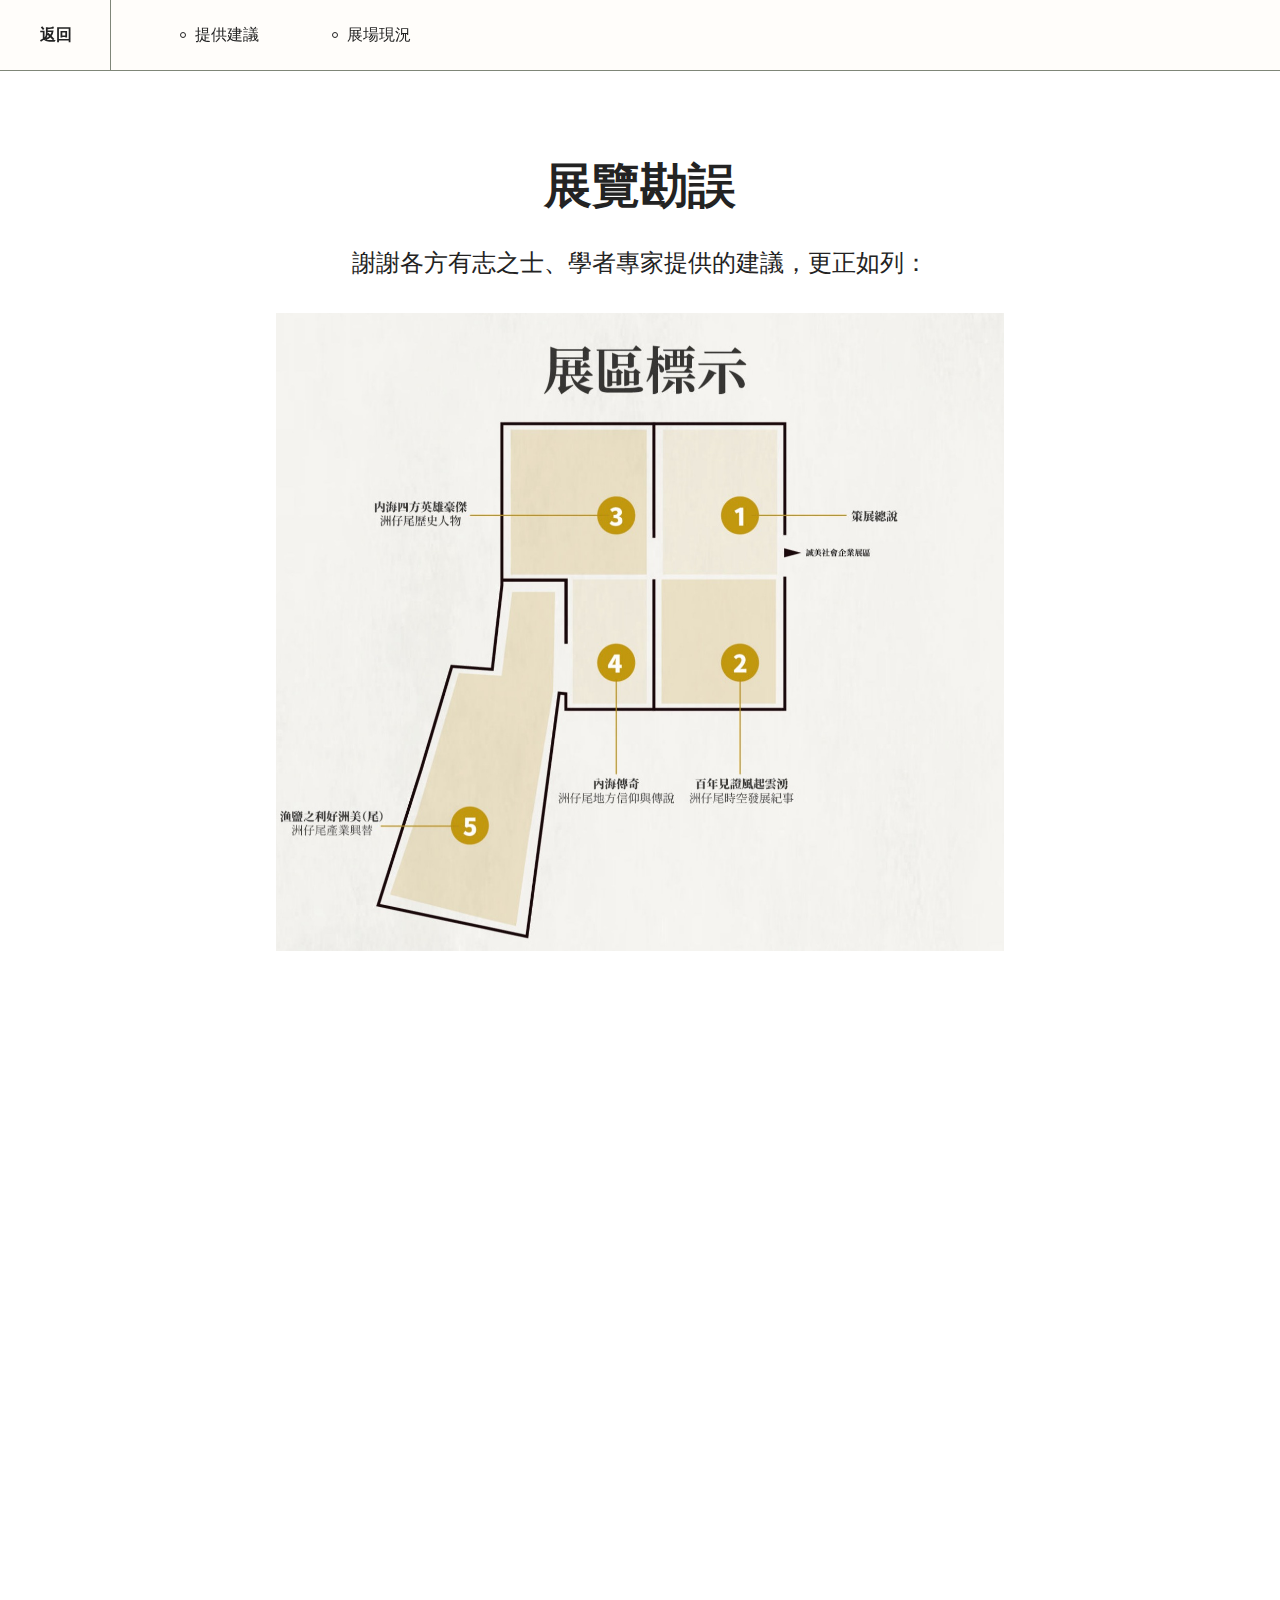
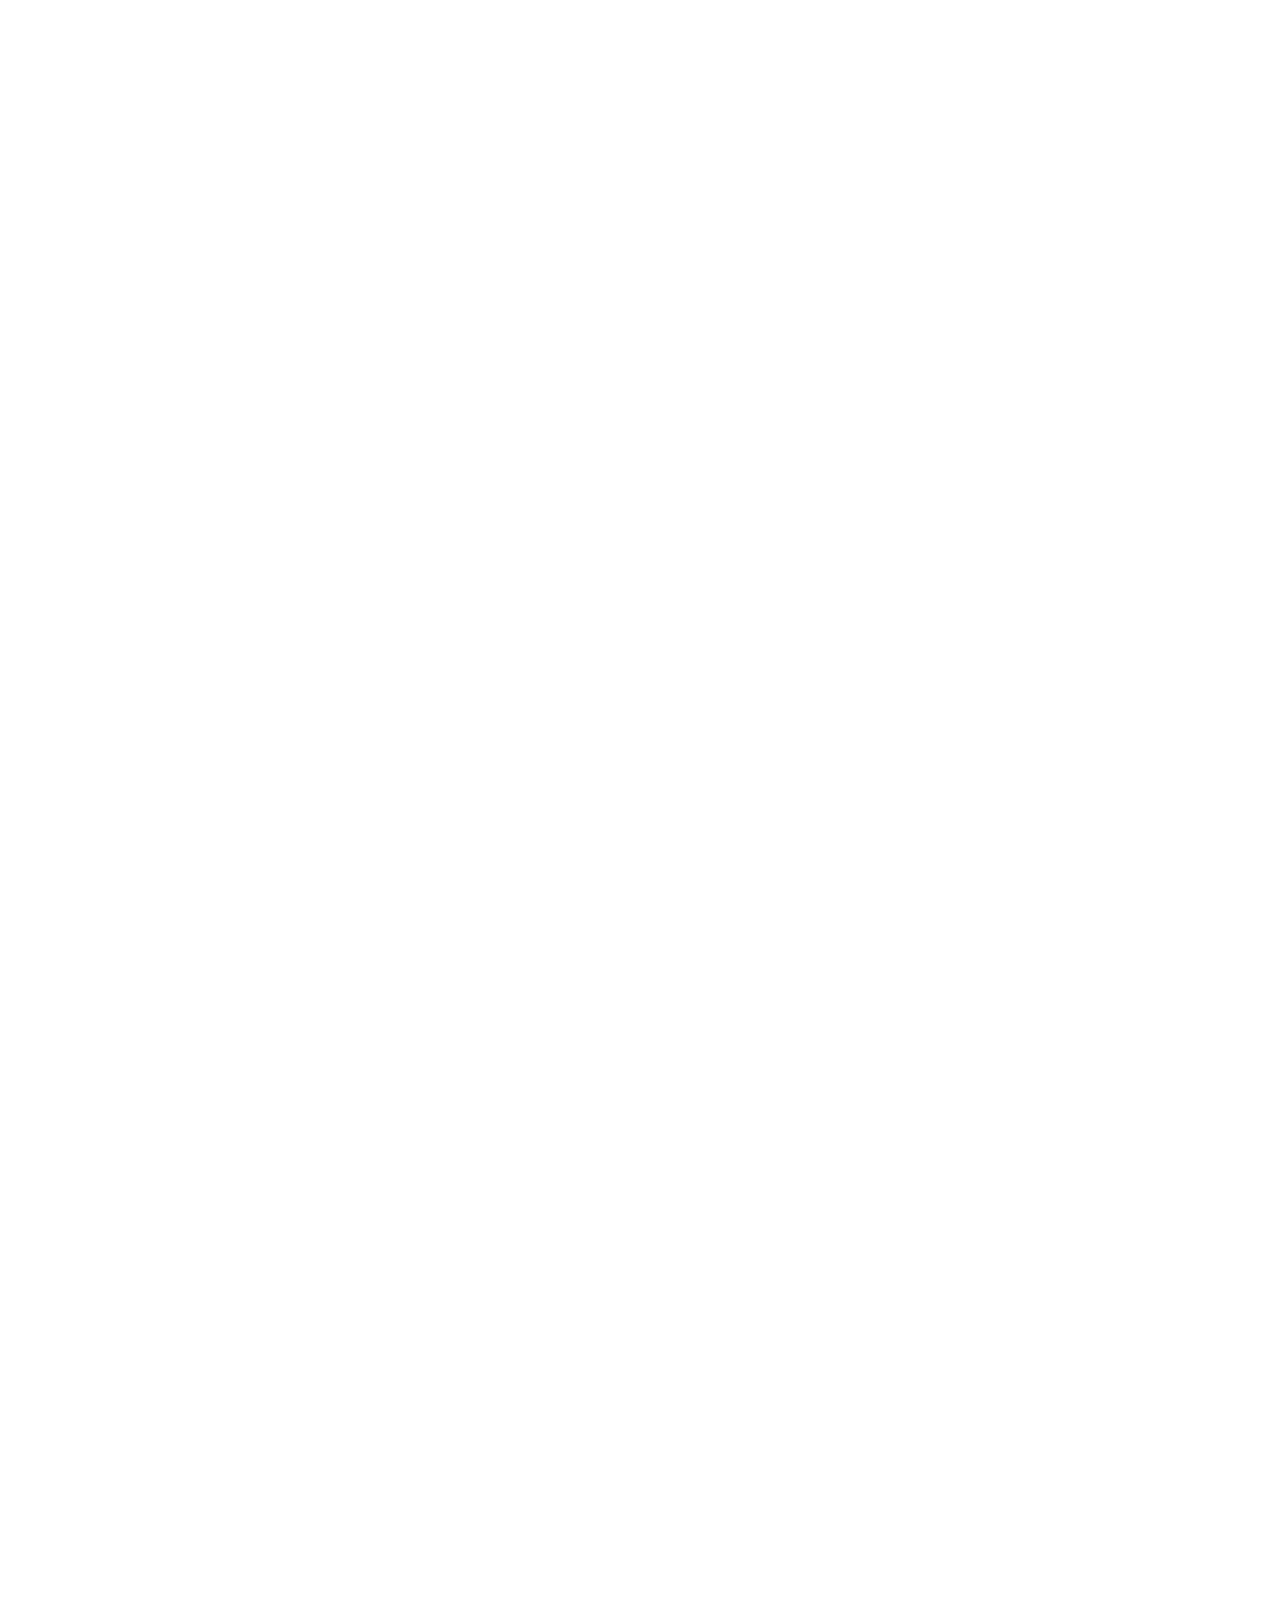
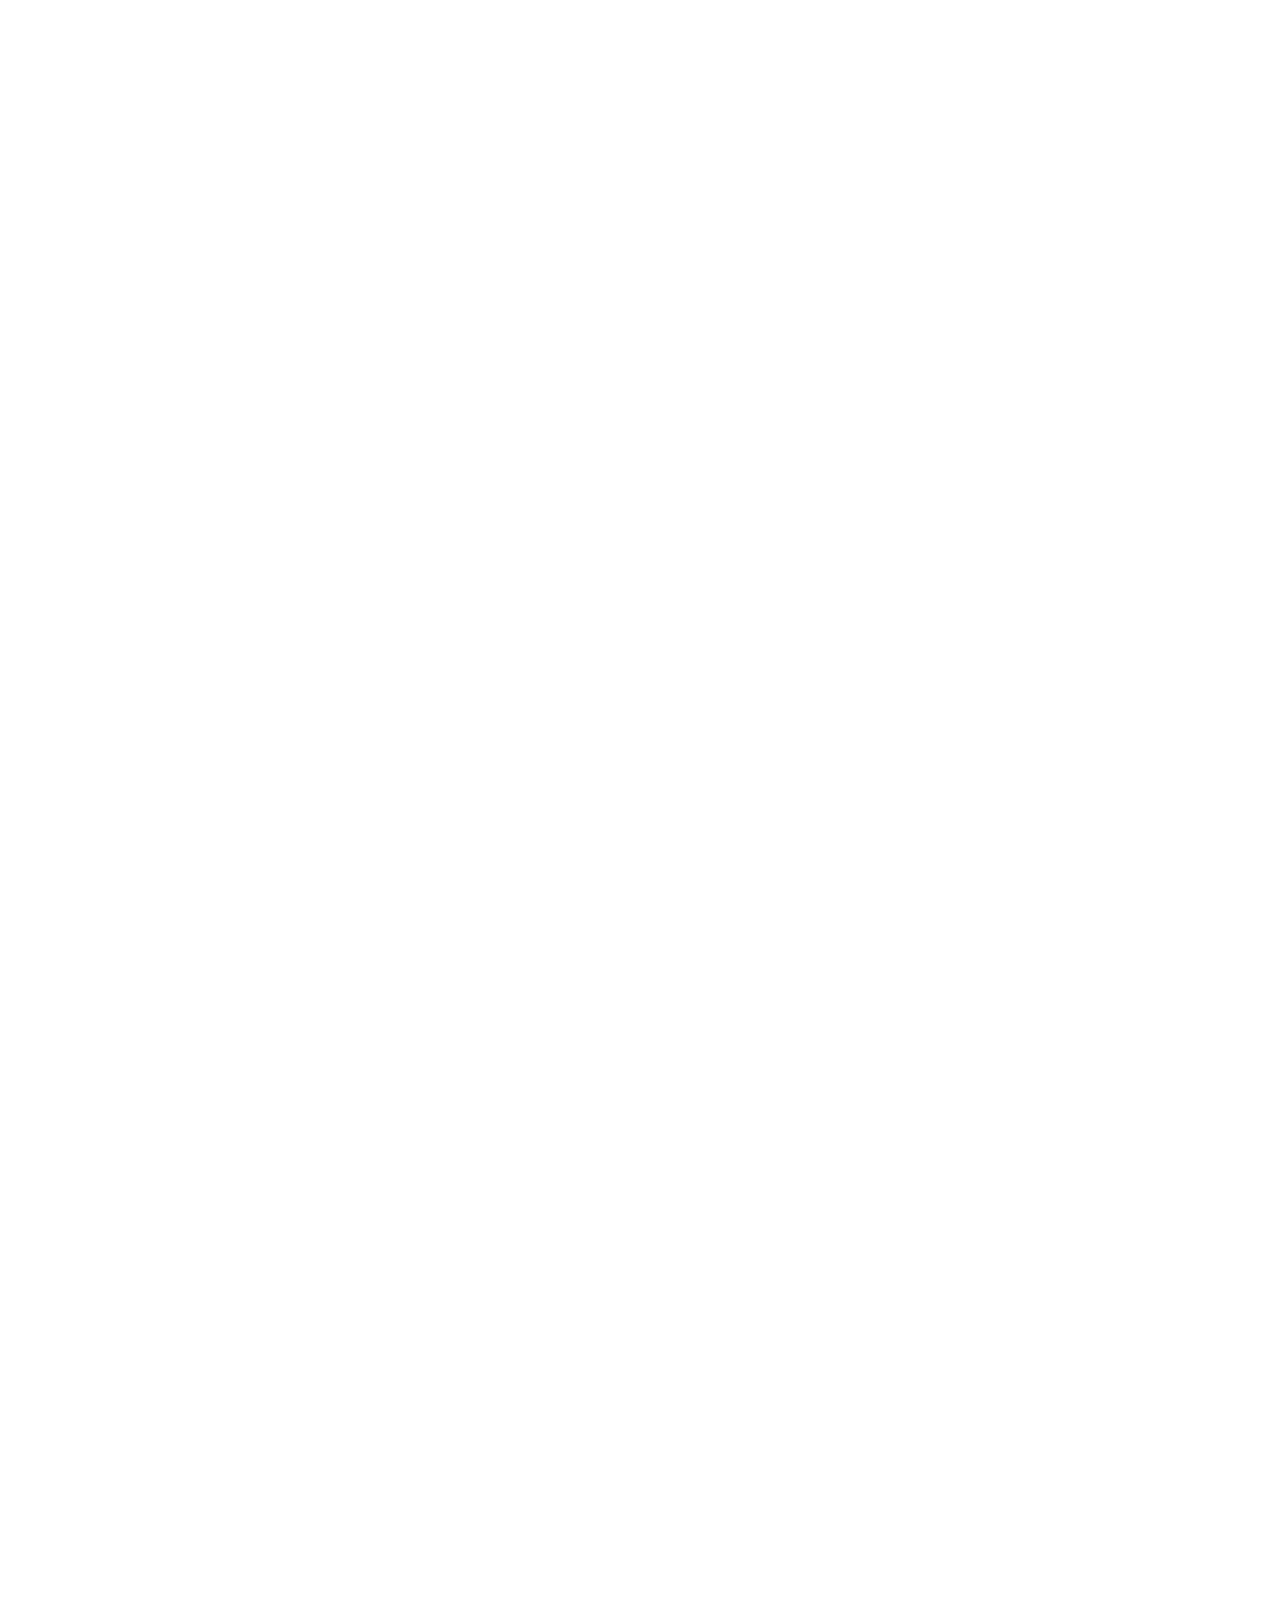
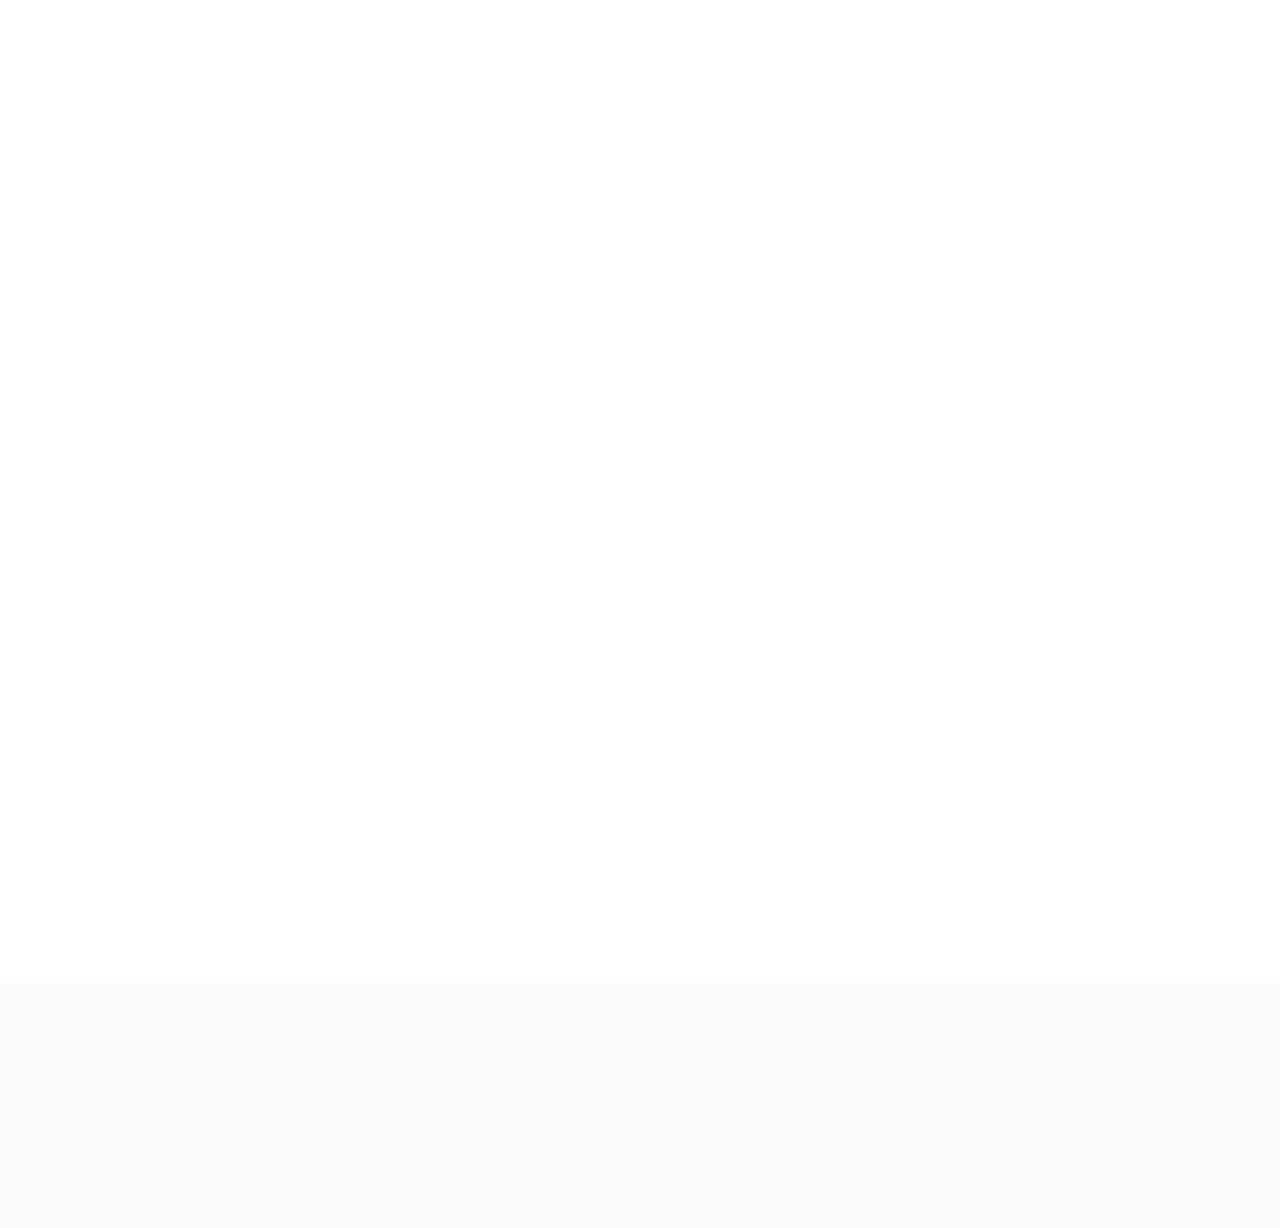
<file: page1.html>
<!DOCTYPE html>
<html  >
<head>
  
  <meta charset="UTF-8">
  <meta http-equiv="X-UA-Compatible" content="IE=edge">
  
  <meta name="viewport" content="width=device-width, initial-scale=1, minimum-scale=1">
  <link rel="shortcut icon" href="assets/images/noun-mark-3405726.svg" type="image/x-icon">
  <meta name="description" content="">
  
  
  <title>勘誤資訊</title>
  <link rel="stylesheet" href="assets/bootstrap/css/bootstrap.min.css">
  <link rel="stylesheet" href="assets/bootstrap/css/bootstrap-grid.min.css">
  <link rel="stylesheet" href="assets/bootstrap/css/bootstrap-reboot.min.css">
  <link rel="stylesheet" href="assets/animatecss/animate.css">
    <link rel="stylesheet" href="assets/dropdown/css/style.css">
  <link rel="stylesheet" href="assets/socicon/css/styles.css">
  <link rel="stylesheet" href="assets/theme/css/style.css">
  <link rel="preload" href="https://fonts.googleapis.com/css?family=Jost:100,200,300,400,500,600,700,800,900,100i,200i,300i,400i,500i,600i,700i,800i,900i&display=swap" as="style" onload="this.onload=null;this.rel='stylesheet'">
  <noscript><link rel="stylesheet" href="https://fonts.googleapis.com/css?family=Jost:100,200,300,400,500,600,700,800,900,100i,200i,300i,400i,500i,600i,700i,800i,900i&display=swap"></noscript>
  <link rel="preload" as="style" href="assets/mobirise/css/mbr-additional.css"><link rel="stylesheet" href="assets/mobirise/css/mbr-additional.css" type="text/css">

  
  
  

</head>
<body>
  
  <section data-bs-version="5.1" class="menu menu2 cid-txKxbX9dVi" once="menu" id="menu2-v">
    

    <nav class="navbar navbar-dropdown navbar-fixed-top navbar-expand-lg">
        <div class="container-fluid">
            <div class="layout-container">
                <div class="navbar-brand">
                
                    <span class="navbar-caption-wrap"><a class="navbar-caption text-black text-primary display-7" href="index.html">返回</a></span>
                </div>
                <button class="navbar-toggler" type="button" data-toggle="collapse" data-bs-toggle="collapse" data-target="#navbarSupportedContent" data-bs-target="#navbarSupportedContent" aria-controls="navbarNavAltMarkup" aria-expanded="false" aria-label="Toggle navigation">
                    <div class="hamburger">
                        <span></span>
                        <span></span>
                        <span></span>
                        <span></span>
                    </div>
                </button>
                <div class="collapse navbar-collapse" id="navbarSupportedContent">
                    <ul class="navbar-nav nav-dropdown nav-right" data-app-modern-menu="true"><li class="nav-item"><a class="nav-link link text-black text-primary display-7" href="index.html#form5-7">提供建議<br></a></li><li class="nav-item"><a class="nav-link link text-black text-primary display-7" href="index.html#slider2-z">展場現況</a></li></ul>
                    
                    
                </div>
            </div>
        </div>
    </nav>
</section>

<section data-bs-version="5.1" class="content4 cid-txJCKPTjuY" id="content4-n">
    

    
    
    <div class="container">
        <div class="row justify-content-center">
            <div class="title col-md-12 col-lg-12">
                <h3 class="mbr-section-title mbr-fonts-style align-center mb-4 display-2">
                    <strong>展覽勘誤</strong></h3>
                <h4 class="mbr-section-subtitle align-center mbr-fonts-style mb-4 display-5">謝謝各方有志之士、學者專家提供的建議，更正如列：</h4>
                
            </div>
        </div>
    </div>
</section>

<section data-bs-version="5.1" class="image3 cid-txKs2hie01" id="image3-s">
    

    
    

    <div class="container">
        <div class="row justify-content-center">
            <div class="col-12 col-lg-8">
                <div class="image-wrapper">
                    <img src="assets/images/02-0307ed1-2-1476x1309.jpeg" alt="">
                    <p class="mbr-description mbr-fonts-style mt-2 align-center display-4"></p>
                </div>
            </div>
        </div>
    </div>
</section>

<section data-bs-version="5.1" class="content5 cid-txJCCevZWo" id="content5-m">
    
    <div class="container">
        <div class="row justify-content-center">
            <div class="col-md-12 col-lg-9">
                
                <h4 class="mbr-section-subtitle mbr-fonts-style mb-4 display-5"><br><strong>第二區<br>百年見證風起雲湧<br>洲仔尾時空發展紀事</strong></h4>
                <p class="mbr-text mbr-fonts-style display-7"><a href="page1.html#image3-t" class="text-primary">1.</a><strong><a href="page1.html#image3-t" class="text-primary">(如圖01)</a></strong><br>[拓墾及戰略要點]:大員鳥瞰圖之圓形圖說「<strong><em>鳥瞰洲仔尾聚落</em></strong>」有誤，應修正為 「<em><strong>烏瞰鯤鯓聚落</strong></em>」<br></p>
            </div>
        </div>
    </div>
</section>

<section data-bs-version="5.1" class="content5 cid-txKeKF528G" id="content5-p">
    
    <div class="container">
        <div class="row justify-content-center">
            <div class="col-md-12 col-lg-9">
                
                <h4 class="mbr-section-subtitle mbr-fonts-style mb-4 display-5"><br><strong>第三區<br>内海四方英雄豪傑<br>洲仔尾歷史人物</strong></h4>
                <p class="mbr-text mbr-fonts-style display-7">1.<br>[鄭成功登陸洲仔尾之謎，第一幅]「大員鳥瞰圖」圖說有誤：<br><em><strong>「鄭荷海戰圖，鄭軍站在洲仔尾高地，足以傳達出此處是戰略上重要位置。」</strong></em><br>應修正為 ：<br><em><strong>「1662年德人阿爾布烈．赫波特(AlbrechtﾠHerport)所繪大員鳥瞰圖，上方陸塊為當時府城海岸，普城上方藍圈處為為當時二、三、四鯤鯓聚落的鳥瞰繪圖，下方左側可以看到鄭軍劍拔弩張站在一處高地上，右下角可能為反抗鄭軍的原住民族，中間隔著一條可能為今日「鹽水溪」的河流。中背景也可以看到鄭軍與荷軍的激烈海戰，是一張融合地圖與歷史圖說的藝術史料。」<br></strong></em><br><br><a href="page1.html#image3-t" class="text-primary">2.</a><strong><a href="page1.html#image3-u" class="text-primary">(如圖02)</a></strong><br>[鄭成功登陸洲仔尾之謎，第二幅]<br>左圖圖片出處補充:臺南市內著名鳳凰七丘地景，可見馬房山位於洲仔尾周邊。 <br>《35風華造府城》，范勝雄，2005，頁13<br><em><strong>「許智順博士(鎮渡頭創意工作室)」</strong></em><br>右圖圖片出處補充: 「私人部落格」為<strong><em>「雲海龍吟部落格」</em></strong><br><br><strong><em><br></em></strong><br><a href="page1.html#image3-k" class="text-primary">3.</a><strong><a href="page1.html#image3-k" class="text-primary">(如圖03)</a></strong><br>[鄭成功登陸洲仔尾之謎，第三幅]<br>左圖圖片:圖說為「推測為清代康熙中期以後所繪的《臺灣地里圖》中洲仔尾和武定里上方地界也可見「禾寮港」地名。」之配圖<strong><em>所指向之禾寮港位置有誤</em></strong><br></p>
            </div>
        </div>
    </div>
</section>

<section data-bs-version="5.1" class="content5 cid-tGnKsI7Akx" id="content5-17">
    
    <div class="container">
        <div class="row justify-content-center">
            <div class="col-md-12 col-lg-9">
                
                <h4 class="mbr-section-subtitle mbr-fonts-style mb-4 display-5"><br><strong>第四區<br>內海傳奇</strong></h4>
                <p class="mbr-text mbr-fonts-style display-7"><a href="page1.html#image3-16" class="text-primary">4.</a><strong><a href="page1.html#image3-16" class="text-primary">(如圖04)</a></strong><br>咸豐11年誤植為1661年。1661年應更正1861年<br></p>
            </div>
        </div>
    </div>
</section>

<section data-bs-version="5.1" class="content4 cid-txPEfw3zT6" id="content4-y">
    

    
    
    <div class="container">
        <div class="row justify-content-center">
            <div class="title col-md-12 col-lg-4">
                <h3 class="mbr-section-title mbr-fonts-style align-center mb-4 display-5"><strong>圖列</strong></h3>
                
                
            </div>
        </div>
    </div>
</section>

<section data-bs-version="5.1" class="image3 cid-txKtZpwqAf" id="image3-t">
    

    
    

    <div class="container">
        <div class="row justify-content-center">
            <div class="col-12 col-lg-8">
                <div class="image-wrapper">
                    <a href="page1.html#content5-m"><img src="assets/images/-2023-03-07-2.12.28-1146x869.png" alt=""></a>
                    <p class="mbr-description mbr-fonts-style mt-2 align-center display-4">1-(圖01)<br>[拓墾及戰略要點]:大員鳥瞰圖之圓形圖說「鳥瞰洲仔尾聚落」有誤，應修正為 「烏瞰鯤鯓聚落」<br></p>
                </div>
            </div>
        </div>
    </div>
</section>

<section data-bs-version="5.1" class="image3 cid-txKwgMZ2oC" id="image3-u">
    

    
    

    <div class="container">
        <div class="row justify-content-center">
            <div class="col-12 col-lg-8">
                <div class="image-wrapper">
                    <a href="page1.html#content5-p"><img src="assets/images/-2023-03-07-2.16.46-785x531.png" alt=""></a>
                    <p class="mbr-description mbr-fonts-style mt-2 align-center display-4">2-(圖02)<br>[鄭成功登陸洲仔尾之謎，第二幅]<br>左圖圖片出處補充:臺南市內著名鳳凰七丘地景，可見馬房山位於洲仔尾周邊。<br>《35風華造府城》，范勝雄，2005，頁13<br>「許智順博士(鎮渡頭創意工作室)」<br>右圖圖片出處補充: 「私人部落格」為「雲海龍吟部落格」<br></p>
                </div>
            </div>
        </div>
    </div>
</section>

<section data-bs-version="5.1" class="image3 cid-txJCmszCY7" id="image3-k">
    

    
    

    <div class="container">
        <div class="row justify-content-center">
            <div class="col-12 col-lg-6">
                <div class="image-wrapper">
                    <a href="page1.html#content5-p"><img src="assets/images/-2023-03-07-2.04.04-784x842.png" alt=""></a>
                    <p class="mbr-description mbr-fonts-style mt-2 align-center display-4">3-(圖03)<br>[鄭成功登陸洲仔尾之謎，第三幅]<br>左圖圖片:圖說為「推測為清代康熙中期以後所繪的《臺灣地里圖》中洲仔尾和武定里上方地界也可見「禾寮港」地名。」之配圖所指向之禾寮港位置有誤<br></p>
                </div>
            </div>
        </div>
    </div>
</section>

<section data-bs-version="5.1" class="image3 cid-tGnJu5mpQd mbr-fullscreen" id="image3-16">
    

    
    

    <div class="container-fluid">
        <div class="row justify-content-center">
            <div class="col-12 col-lg-6">
                <div class="image-wrapper">
                    <a href="page1.html#content4-y"><img src="assets/images/b0cf32af-8ff2-4144-a523-050328f2319b-1617x1213.jpg" alt=""></a>
                    <p class="mbr-description mbr-fonts-style mt-2 align-center display-4">4-(圖04)<br>咸豐11年誤植為1661年。1661年應更正1861年<br></p>
                </div>
            </div>
        </div>
    </div>
</section>

<section data-bs-version="5.1" class="content13 cid-txK1PTnJWt" id="content13-o">
    

    
    
    <div class="container">
        <div class="row justify-content-center">
            <div class="col-md-12 col-lg-10">
                <h3 class="mbr-section-title mbr-fonts-style mb-4 display-5"><strong>全區錯字</strong></h3>
            </div>
        </div>
        <div class="row justify-content-center">
            <div class="col-md-12 col-lg-10">
                <div class="row justify-content-center">
                    <div class="col-12 col-lg-6">
                        <ul class="list mbr-fonts-style display-7">
                            <li><strong>1.（全區）<br>洲「<em>子</em>」尾 &gt; 洲「<em>仔</em>」尾</strong></li><li><strong>2.（全區）<br>鄭克<em>臧(土)</em>:臧字應為下方有土字旁為正確<br></strong></li><li><strong>3.（全區）<br>蔣允「<em>熹</em>（ㄒㄧ）」統一改為 蔣允「<em>焄</em>（ㄒㄩㄣ）」<br></strong></li>
                            <li><strong>4.（02.拓墾及戰略要點）<br>柴頭港「<em>西</em>」&gt; 「<em>溪」</em></strong><br></li>
                        </ul>
                    </div>
                    <div class="col-12 col-lg-6">
                        <ul class="list mbr-fonts-style display-7">
                            <li><strong>5.（04.洲仔尾歷史人物－海賊王蔡牽的臺灣足跡）<br>第二幅：<br>水路崎嶇「<em>去</em>」而且潮水漲退不定 &gt; 刪除去字：「水路崎嶇而且潮水漲退不定」</strong><br></li><li><strong>6.（04.洲仔尾歷史人物－「宣毅前鎮」陳澤英勇事蹟）<br>第一幅：<br>抵廈門後不久就染病而「<em>薨</em>」死 &gt; 刪除薨字：「抵廈門後不久就染病而死」<br></strong></li><li><strong>7.（04.洲仔尾歷史人物－鄭經 築花園逸事）<br></strong><strong>第一幅：<br></strong><strong>遂於洲仔尾「<em>澤</em>」地 &gt; 「擇」&nbsp;</strong></li>
                        </ul>
                    </div>
                </div>
            </div>
        </div>
    </div>
</section>

<section data-bs-version="5.1" class="content5 cid-txKyZSHkK0" id="content5-x">
    
    <div class="container">
        <div class="row justify-content-center">
            <div class="col-md-12 col-lg-10">
                
                <h4 class="mbr-section-subtitle mbr-fonts-style mb-4 display-4"></h4>
                <p class="mbr-text mbr-fonts-style display-4">週二至週日 AM11 ~ PM6<br>臺南市永康區塩行路58號（誠美塩行實驗基地CHILL710）<br><a href="https://lin.ee/wHc6iw6" class="text-success" target="_blank"><br></a><br><a href="https://lin.ee/wHc6iw6" class="text-success" target="_blank">與我們對話</a><a href="https://lin.ee/wHc6iw6" class="text-success" target="_blank"><br></a><br>© Copyright 2023 tab400@chill710 - All Rights Reserved</p>
            </div>
        </div>
    </div>
</section>


<script src="assets/bootstrap/js/bootstrap.bundle.min.js"></script>
  <script src="assets/smoothscroll/smooth-scroll.js"></script>
  <script src="assets/ytplayer/index.js"></script>
      <script src="assets/dropdown/js/navbar-dropdown.js"></script>
  <script src="assets/theme/js/script.js"></script>
  
  
  
 <div id="scrollToTop" class="scrollToTop mbr-arrow-up"><a style="text-align: center;"><i class="mbr-arrow-up-icon mbr-arrow-up-icon-cm cm-icon cm-icon-smallarrow-up"></i></a></div>
    <input name="animation" type="hidden">
  
</body>
</html>
</file>
<file: assets/dropdown/css/style.css>
.navbar-dropdown {
  left: 0;
  padding: 0;
  position: absolute;
  right: 0;
  top: 0;
  transition: all 0.45s ease;
  z-index: 1030;
  background: #282828; }
  .navbar-dropdown .navbar-logo {
    margin-right: 0.8rem;
    transition: margin 0.3s ease-in-out;
    vertical-align: middle; }
    .navbar-dropdown .navbar-logo img {
      height: 3.125rem;
      transition: all 0.3s ease-in-out; }
    .navbar-dropdown .navbar-logo.mbr-iconfont {
      font-size: 3.125rem;
      line-height: 3.125rem; }
  .navbar-dropdown .navbar-caption {
    font-weight: 700;
    white-space: normal;
    vertical-align: -4px;
    line-height: 3.125rem !important; }
    .navbar-dropdown .navbar-caption, .navbar-dropdown .navbar-caption:hover {
      color: inherit;
      text-decoration: none; }
  .navbar-dropdown .mbr-iconfont + .navbar-caption {
    vertical-align: -1px; }
  .navbar-dropdown.navbar-fixed-top {
    position: fixed; }
  .navbar-dropdown .navbar-brand span {
    vertical-align: -4px; }
  .navbar-dropdown.bg-color.transparent {
    background: none; }
  .navbar-dropdown.navbar-short .navbar-brand {
    padding: 0.625rem 0; }
    .navbar-dropdown.navbar-short .navbar-brand span {
      vertical-align: -1px; }
  .navbar-dropdown.navbar-short .navbar-caption {
    line-height: 2.375rem !important;
    vertical-align: -2px; }
  .navbar-dropdown.navbar-short .navbar-logo {
    margin-right: 0.5rem; }
    .navbar-dropdown.navbar-short .navbar-logo img {
      height: 2.375rem; }
    .navbar-dropdown.navbar-short .navbar-logo.mbr-iconfont {
      font-size: 2.375rem;
      line-height: 2.375rem; }
  .navbar-dropdown.navbar-short .mbr-table-cell {
    height: 3.625rem; }
  .navbar-dropdown .navbar-close {
    left: 0.6875rem;
    position: fixed;
    top: 0.75rem;
    z-index: 1000; }
  .navbar-dropdown .hamburger-icon {
    content: "";
    display: inline-block;
    vertical-align: middle;
    width: 16px;
    -webkit-box-shadow: 0 -6px 0 1px #282828,0 0 0 1px #282828,0 6px 0 1px #282828;
    -moz-box-shadow: 0 -6px 0 1px #282828,0 0 0 1px #282828,0 6px 0 1px #282828;
    box-shadow: 0 -6px 0 1px #282828,0 0 0 1px #282828,0 6px 0 1px #282828; }

.dropdown-menu .dropdown-toggle[data-toggle="dropdown-submenu"]::after {
  border-bottom: 0.35em solid transparent;
  border-left: 0.35em solid;
  border-right: 0;
  border-top: 0.35em solid transparent;
  margin-left: 0.3rem; }

.dropdown-menu .dropdown-item:focus {
  outline: 0; }

.nav-dropdown {
  font-size: 0.75rem;
  font-weight: 500;
  height: auto !important; }
  .nav-dropdown .nav-btn {
    padding-left: 1rem; }
  .nav-dropdown .link {
    margin: .667em 1.667em;
    font-weight: 500;
    padding: 0;
    transition: color .2s ease-in-out; }
    .nav-dropdown .link.dropdown-toggle {
      margin-right: 2.583em; }
      .nav-dropdown .link.dropdown-toggle::after {
        margin-left: .25rem;
        border-top: 0.35em solid;
        border-right: 0.35em solid transparent;
        border-left: 0.35em solid transparent;
        border-bottom: 0; }
      .nav-dropdown .link.dropdown-toggle[aria-expanded="true"] {
        margin: 0;
        padding: 0.667em 3.263em  0.667em 1.667em; }
  .nav-dropdown .link::after,
  .nav-dropdown .dropdown-item::after {
    color: inherit; }
  .nav-dropdown .btn {
    font-size: 0.75rem;
    font-weight: 700;
    letter-spacing: 0;
    margin-bottom: 0;
    padding-left: 1.25rem;
    padding-right: 1.25rem; }
  .nav-dropdown .dropdown-menu {
    border-radius: 0;
    border: 0;
    left: 0;
    margin: 0;
    padding-bottom: 1.25rem;
    padding-top: 1.25rem;
    position: relative; }
  .nav-dropdown .dropdown-submenu {
    margin-left: 0.125rem;
    top: 0; }
  .nav-dropdown .dropdown-item {
    font-weight: 500;
    line-height: 2;
    padding: 0.3846em 4.615em 0.3846em 1.5385em;
    position: relative;
    transition: color .2s ease-in-out, background-color .2s ease-in-out; }
    .nav-dropdown .dropdown-item::after {
      margin-top: -0.3077em;
      position: absolute;
      right: 1.1538em;
      top: 50%; }
    .nav-dropdown .dropdown-item:focus, .nav-dropdown .dropdown-item:hover {
      background: none; }

@media (max-width: 767px) {
  .nav-dropdown.navbar-toggleable-sm {
    bottom: 0;
    display: none;
    left: 0;
    overflow-x: hidden;
    position: fixed;
    top: 0;
    transform: translateX(-100%);
    -ms-transform: translateX(-100%);
    -webkit-transform: translateX(-100%);
    width: 18.75rem;
    z-index: 999; } }
.nav-dropdown.navbar-toggleable-xl {
  bottom: 0;
  display: none;
  left: 0;
  overflow-x: hidden;
  position: fixed;
  top: 0;
  transform: translateX(-100%);
  -ms-transform: translateX(-100%);
  -webkit-transform: translateX(-100%);
  width: 18.75rem;
  z-index: 999; }

.nav-dropdown-sm {
  display: block !important;
  overflow-x: hidden;
  overflow: auto;
  padding-top: 3.875rem; }
  .nav-dropdown-sm::after {
    content: "";
    display: block;
    height: 3rem;
    width: 100%; }
  .nav-dropdown-sm.collapse.in ~ .navbar-close {
    display: block !important; }
  .nav-dropdown-sm.collapsing, .nav-dropdown-sm.collapse.in {
    transform: translateX(0);
    -ms-transform: translateX(0);
    -webkit-transform: translateX(0);
    transition: all 0.25s ease-out;
    -webkit-transition: all 0.25s ease-out;
    background: #282828; }
  .nav-dropdown-sm.collapsing[aria-expanded="false"] {
    transform: translateX(-100%);
    -ms-transform: translateX(-100%);
    -webkit-transform: translateX(-100%); }
  .nav-dropdown-sm .nav-item {
    display: block;
    margin-left: 0 !important;
    padding-left: 0; }
  .nav-dropdown-sm .link,
  .nav-dropdown-sm .dropdown-item {
    border-top: 1px dotted rgba(255, 255, 255, 0.1);
    font-size: 0.8125rem;
    line-height: 1.6;
    margin: 0 !important;
    padding: 0.875rem 2.4rem 0.875rem 1.5625rem !important;
    position: relative;
    white-space: normal; }
    .nav-dropdown-sm .link:focus, .nav-dropdown-sm .link:hover,
    .nav-dropdown-sm .dropdown-item:focus,
    .nav-dropdown-sm .dropdown-item:hover {
      background: rgba(0, 0, 0, 0.2) !important;
      color: #c0a375; }
  .nav-dropdown-sm .nav-btn {
    position: relative;
    padding: 1.5625rem 1.5625rem 0 1.5625rem; }
    .nav-dropdown-sm .nav-btn::before {
      border-top: 1px dotted rgba(255, 255, 255, 0.1);
      content: "";
      left: 0;
      position: absolute;
      top: 0;
      width: 100%; }
    .nav-dropdown-sm .nav-btn + .nav-btn {
      padding-top: 0.625rem; }
      .nav-dropdown-sm .nav-btn + .nav-btn::before {
        display: none; }
  .nav-dropdown-sm .btn {
    padding: 0.625rem 0; }
  .nav-dropdown-sm .dropdown-toggle[data-toggle="dropdown-submenu"]::after {
    margin-left: .25rem;
    border-top: 0.35em solid;
    border-right: 0.35em solid transparent;
    border-left: 0.35em solid transparent;
    border-bottom: 0; }
  .nav-dropdown-sm .dropdown-toggle[data-toggle="dropdown-submenu"][aria-expanded="true"]::after {
    border-top: 0;
    border-right: 0.35em solid transparent;
    border-left: 0.35em solid transparent;
    border-bottom: 0.35em solid; }
  .nav-dropdown-sm .dropdown-menu {
    margin: 0;
    padding: 0;
    position: relative;
    top: 0;
    left: 0;
    width: 100%;
    border: 0;
    float: none;
    border-radius: 0;
    background: none; }
  .nav-dropdown-sm .dropdown-submenu {
    left: 100%;
    margin-left: 0.125rem;
    margin-top: -1.25rem;
    top: 0; }

.navbar-toggleable-sm .nav-dropdown .dropdown-menu {
  position: absolute; }

.navbar-toggleable-sm .nav-dropdown .dropdown-submenu {
  left: 100%;
  margin-left: 0.125rem;
  margin-top: -1.25rem;
  top: 0; }

.navbar-toggleable-sm.opened .nav-dropdown .dropdown-menu {
  position: relative; }

.navbar-toggleable-sm.opened .nav-dropdown .dropdown-submenu {
  left: 0;
  margin-left: 00rem;
  margin-top: 0rem;
  top: 0; }

.is-builder .nav-dropdown.collapsing {
  transition: none !important; }
</file>
<file: assets/socicon/css/styles.css>
@charset "UTF-8";

@font-face {
  font-family: 'Socicon';
  src:  url('../fonts/socicon.eot');
  src:  url('../fonts/socicon.eot?#iefix') format('embedded-opentype'),
    url('../fonts/socicon.woff2') format('woff2'),
    url('../fonts/socicon.ttf') format('truetype'),
    url('../fonts/socicon.woff') format('woff'),
    url('../fonts/socicon.svg#socicon') format('svg');
  font-weight: normal;
  font-style: normal;
  font-display: swap;
}

[data-icon]:before {
  font-family: "socicon" !important;
  content: attr(data-icon);
  font-style: normal !important;
  font-weight: normal !important;
  font-variant: normal !important;
  text-transform: none !important;
  speak: none;
  line-height: 1;
  -webkit-font-smoothing: antialiased;
  -moz-osx-font-smoothing: grayscale;
}

[class^="socicon-"], [class*=" socicon-"] {
  /* use !important to prevent issues with browser extensions that change fonts */
  font-family: 'Socicon' !important;
  speak: none;
  font-style: normal;
  font-weight: normal;
  font-variant: normal;
  text-transform: none;
  line-height: 1;

  /* Better Font Rendering =========== */
  -webkit-font-smoothing: antialiased;
  -moz-osx-font-smoothing: grayscale;
}

.socicon-eitaa:before {
  content: "\e97c";
}
.socicon-soroush:before {
  content: "\e97d";
}
.socicon-bale:before {
  content: "\e97e";
}
.socicon-zazzle:before {
  content: "\e97b";
}
.socicon-society6:before {
  content: "\e97a";
}
.socicon-redbubble:before {
  content: "\e979";
}
.socicon-avvo:before {
  content: "\e978";
}
.socicon-stitcher:before {
  content: "\e977";
}
.socicon-googlehangouts:before {
  content: "\e974";
}
.socicon-dlive:before {
  content: "\e975";
}
.socicon-vsco:before {
  content: "\e976";
}
.socicon-flipboard:before {
  content: "\e973";
}
.socicon-ubuntu:before {
  content: "\e958";
}
.socicon-artstation:before {
  content: "\e959";
}
.socicon-invision:before {
  content: "\e95a";
}
.socicon-torial:before {
  content: "\e95b";
}
.socicon-collectorz:before {
  content: "\e95c";
}
.socicon-seenthis:before {
  content: "\e95d";
}
.socicon-googleplaymusic:before {
  content: "\e95e";
}
.socicon-debian:before {
  content: "\e95f";
}
.socicon-filmfreeway:before {
  content: "\e960";
}
.socicon-gnome:before {
  content: "\e961";
}
.socicon-itchio:before {
  content: "\e962";
}
.socicon-jamendo:before {
  content: "\e963";
}
.socicon-mix:before {
  content: "\e964";
}
.socicon-sharepoint:before {
  content: "\e965";
}
.socicon-tinder:before {
  content: "\e966";
}
.socicon-windguru:before {
  content: "\e967";
}
.socicon-cdbaby:before {
  content: "\e968";
}
.socicon-elementaryos:before {
  content: "\e969";
}
.socicon-stage32:before {
  content: "\e96a";
}
.socicon-tiktok:before {
  content: "\e96b";
}
.socicon-gitter:before {
  content: "\e96c";
}
.socicon-letterboxd:before {
  content: "\e96d";
}
.socicon-threema:before {
  content: "\e96e";
}
.socicon-splice:before {
  content: "\e96f";
}
.socicon-metapop:before {
  content: "\e970";
}
.socicon-naver:before {
  content: "\e971";
}
.socicon-remote:before {
  content: "\e972";
}
.socicon-internet:before {
  content: "\e957";
}
.socicon-moddb:before {
  content: "\e94b";
}
.socicon-indiedb:before {
  content: "\e94c";
}
.socicon-traxsource:before {
  content: "\e94d";
}
.socicon-gamefor:before {
  content: "\e94e";
}
.socicon-pixiv:before {
  content: "\e94f";
}
.socicon-myanimelist:before {
  content: "\e950";
}
.socicon-blackberry:before {
  content: "\e951";
}
.socicon-wickr:before {
  content: "\e952";
}
.socicon-spip:before {
  content: "\e953";
}
.socicon-napster:before {
  content: "\e954";
}
.socicon-beatport:before {
  content: "\e955";
}
.socicon-hackerone:before {
  content: "\e956";
}
.socicon-hackernews:before {
  content: "\e946";
}
.socicon-smashwords:before {
  content: "\e947";
}
.socicon-kobo:before {
  content: "\e948";
}
.socicon-bookbub:before {
  content: "\e949";
}
.socicon-mailru:before {
  content: "\e94a";
}
.socicon-gitlab:before {
  content: "\e945";
}
.socicon-instructables:before {
  content: "\e944";
}
.socicon-portfolio:before {
  content: "\e943";
}
.socicon-codered:before {
  content: "\e940";
}
.socicon-origin:before {
  content: "\e941";
}
.socicon-nextdoor:before {
  content: "\e942";
}
.socicon-udemy:before {
  content: "\e93f";
}
.socicon-livemaster:before {
  content: "\e93e";
}
.socicon-crunchbase:before {
  content: "\e93b";
}
.socicon-homefy:before {
  content: "\e93c";
}
.socicon-calendly:before {
  content: "\e93d";
}
.socicon-realtor:before {
  content: "\e90f";
}
.socicon-tidal:before {
  content: "\e910";
}
.socicon-qobuz:before {
  content: "\e911";
}
.socicon-natgeo:before {
  content: "\e912";
}
.socicon-mastodon:before {
  content: "\e913";
}
.socicon-unsplash:before {
  content: "\e914";
}
.socicon-homeadvisor:before {
  content: "\e915";
}
.socicon-angieslist:before {
  content: "\e916";
}
.socicon-codepen:before {
  content: "\e917";
}
.socicon-slack:before {
  content: "\e918";
}
.socicon-openaigym:before {
  content: "\e919";
}
.socicon-logmein:before {
  content: "\e91a";
}
.socicon-fiverr:before {
  content: "\e91b";
}
.socicon-gotomeeting:before {
  content: "\e91c";
}
.socicon-aliexpress:before {
  content: "\e91d";
}
.socicon-guru:before {
  content: "\e91e";
}
.socicon-appstore:before {
  content: "\e91f";
}
.socicon-homes:before {
  content: "\e920";
}
.socicon-zoom:before {
  content: "\e921";
}
.socicon-alibaba:before {
  content: "\e922";
}
.socicon-craigslist:before {
  content: "\e923";
}
.socicon-wix:before {
  content: "\e924";
}
.socicon-redfin:before {
  content: "\e925";
}
.socicon-googlecalendar:before {
  content: "\e926";
}
.socicon-shopify:before {
  content: "\e927";
}
.socicon-freelancer:before {
  content: "\e928";
}
.socicon-seedrs:before {
  content: "\e929";
}
.socicon-bing:before {
  content: "\e92a";
}
.socicon-doodle:before {
  content: "\e92b";
}
.socicon-bonanza:before {
  content: "\e92c";
}
.socicon-squarespace:before {
  content: "\e92d";
}
.socicon-toptal:before {
  content: "\e92e";
}
.socicon-gust:before {
  content: "\e92f";
}
.socicon-ask:before {
  content: "\e930";
}
.socicon-trulia:before {
  content: "\e931";
}
.socicon-loomly:before {
  content: "\e932";
}
.socicon-ghost:before {
  content: "\e933";
}
.socicon-upwork:before {
  content: "\e934";
}
.socicon-fundable:before {
  content: "\e935";
}
.socicon-booking:before {
  content: "\e936";
}
.socicon-googlemaps:before {
  content: "\e937";
}
.socicon-zillow:before {
  content: "\e938";
}
.socicon-niconico:before {
  content: "\e939";
}
.socicon-toneden:before {
  content: "\e93a";
}
.socicon-augment:before {
  content: "\e908";
}
.socicon-bitbucket:before {
  content: "\e909";
}
.socicon-fyuse:before {
  content: "\e90a";
}
.socicon-yt-gaming:before {
  content: "\e90b";
}
.socicon-sketchfab:before {
  content: "\e90c";
}
.socicon-mobcrush:before {
  content: "\e90d";
}
.socicon-microsoft:before {
  content: "\e90e";
}
.socicon-pandora:before {
  content: "\e907";
}
.socicon-messenger:before {
  content: "\e906";
}
.socicon-gamewisp:before {
  content: "\e905";
}
.socicon-bloglovin:before {
  content: "\e904";
}
.socicon-tunein:before {
  content: "\e903";
}
.socicon-gamejolt:before {
  content: "\e901";
}
.socicon-trello:before {
  content: "\e902";
}
.socicon-spreadshirt:before {
  content: "\e900";
}
.socicon-500px:before {
  content: "\e000";
}
.socicon-8tracks:before {
  content: "\e001";
}
.socicon-airbnb:before {
  content: "\e002";
}
.socicon-alliance:before {
  content: "\e003";
}
.socicon-amazon:before {
  content: "\e004";
}
.socicon-amplement:before {
  content: "\e005";
}
.socicon-android:before {
  content: "\e006";
}
.socicon-angellist:before {
  content: "\e007";
}
.socicon-apple:before {
  content: "\e008";
}
.socicon-appnet:before {
  content: "\e009";
}
.socicon-baidu:before {
  content: "\e00a";
}
.socicon-bandcamp:before {
  content: "\e00b";
}
.socicon-battlenet:before {
  content: "\e00c";
}
.socicon-mixer:before {
  content: "\e00d";
}
.socicon-bebee:before {
  content: "\e00e";
}
.socicon-bebo:before {
  content: "\e00f";
}
.socicon-behance:before {
  content: "\e010";
}
.socicon-blizzard:before {
  content: "\e011";
}
.socicon-blogger:before {
  content: "\e012";
}
.socicon-buffer:before {
  content: "\e013";
}
.socicon-chrome:before {
  content: "\e014";
}
.socicon-coderwall:before {
  content: "\e015";
}
.socicon-curse:before {
  content: "\e016";
}
.socicon-dailymotion:before {
  content: "\e017";
}
.socicon-deezer:before {
  content: "\e018";
}
.socicon-delicious:before {
  content: "\e019";
}
.socicon-deviantart:before {
  content: "\e01a";
}
.socicon-diablo:before {
  content: "\e01b";
}
.socicon-digg:before {
  content: "\e01c";
}
.socicon-discord:before {
  content: "\e01d";
}
.socicon-disqus:before {
  content: "\e01e";
}
.socicon-douban:before {
  content: "\e01f";
}
.socicon-draugiem:before {
  content: "\e020";
}
.socicon-dribbble:before {
  content: "\e021";
}
.socicon-drupal:before {
  content: "\e022";
}
.socicon-ebay:before {
  content: "\e023";
}
.socicon-ello:before {
  content: "\e024";
}
.socicon-endomodo:before {
  content: "\e025";
}
.socicon-envato:before {
  content: "\e026";
}
.socicon-etsy:before {
  content: "\e027";
}
.socicon-facebook:before {
  content: "\e028";
}
.socicon-feedburner:before {
  content: "\e029";
}
.socicon-filmweb:before {
  content: "\e02a";
}
.socicon-firefox:before {
  content: "\e02b";
}
.socicon-flattr:before {
  content: "\e02c";
}
.socicon-flickr:before {
  content: "\e02d";
}
.socicon-formulr:before {
  content: "\e02e";
}
.socicon-forrst:before {
  content: "\e02f";
}
.socicon-foursquare:before {
  content: "\e030";
}
.socicon-friendfeed:before {
  content: "\e031";
}
.socicon-github:before {
  content: "\e032";
}
.socicon-goodreads:before {
  content: "\e033";
}
.socicon-google:before {
  content: "\e034";
}
.socicon-googlescholar:before {
  content: "\e035";
}
.socicon-googlegroups:before {
  content: "\e036";
}
.socicon-googlephotos:before {
  content: "\e037";
}
.socicon-googleplus:before {
  content: "\e038";
}
.socicon-grooveshark:before {
  content: "\e039";
}
.socicon-hackerrank:before {
  content: "\e03a";
}
.socicon-hearthstone:before {
  content: "\e03b";
}
.socicon-hellocoton:before {
  content: "\e03c";
}
.socicon-heroes:before {
  content: "\e03d";
}
.socicon-smashcast:before {
  content: "\e03e";
}
.socicon-horde:before {
  content: "\e03f";
}
.socicon-houzz:before {
  content: "\e040";
}
.socicon-icq:before {
  content: "\e041";
}
.socicon-identica:before {
  content: "\e042";
}
.socicon-imdb:before {
  content: "\e043";
}
.socicon-instagram:before {
  content: "\e044";
}
.socicon-issuu:before {
  content: "\e045";
}
.socicon-istock:before {
  content: "\e046";
}
.socicon-itunes:before {
  content: "\e047";
}
.socicon-keybase:before {
  content: "\e048";
}
.socicon-lanyrd:before {
  content: "\e049";
}
.socicon-lastfm:before {
  content: "\e04a";
}
.socicon-line:before {
  content: "\e04b";
}
.socicon-linkedin:before {
  content: "\e04c";
}
.socicon-livejournal:before {
  content: "\e04d";
}
.socicon-lyft:before {
  content: "\e04e";
}
.socicon-macos:before {
  content: "\e04f";
}
.socicon-mail:before {
  content: "\e050";
}
.socicon-medium:before {
  content: "\e051";
}
.socicon-meetup:before {
  content: "\e052";
}
.socicon-mixcloud:before {
  content: "\e053";
}
.socicon-modelmayhem:before {
  content: "\e054";
}
.socicon-mumble:before {
  content: "\e055";
}
.socicon-myspace:before {
  content: "\e056";
}
.socicon-newsvine:before {
  content: "\e057";
}
.socicon-nintendo:before {
  content: "\e058";
}
.socicon-npm:before {
  content: "\e059";
}
.socicon-odnoklassniki:before {
  content: "\e05a";
}
.socicon-openid:before {
  content: "\e05b";
}
.socicon-opera:before {
  content: "\e05c";
}
.socicon-outlook:before {
  content: "\e05d";
}
.socicon-overwatch:before {
  content: "\e05e";
}
.socicon-patreon:before {
  content: "\e05f";
}
.socicon-paypal:before {
  content: "\e060";
}
.socicon-periscope:before {
  content: "\e061";
}
.socicon-persona:before {
  content: "\e062";
}
.socicon-pinterest:before {
  content: "\e063";
}
.socicon-play:before {
  content: "\e064";
}
.socicon-player:before {
  content: "\e065";
}
.socicon-playstation:before {
  content: "\e066";
}
.socicon-pocket:before {
  content: "\e067";
}
.socicon-qq:before {
  content: "\e068";
}
.socicon-quora:before {
  content: "\e069";
}
.socicon-raidcall:before {
  content: "\e06a";
}
.socicon-ravelry:before {
  content: "\e06b";
}
.socicon-reddit:before {
  content: "\e06c";
}
.socicon-renren:before {
  content: "\e06d";
}
.socicon-researchgate:before {
  content: "\e06e";
}
.socicon-residentadvisor:before {
  content: "\e06f";
}
.socicon-reverbnation:before {
  content: "\e070";
}
.socicon-rss:before {
  content: "\e071";
}
.socicon-sharethis:before {
  content: "\e072";
}
.socicon-skype:before {
  content: "\e073";
}
.socicon-slideshare:before {
  content: "\e074";
}
.socicon-smugmug:before {
  content: "\e075";
}
.socicon-snapchat:before {
  content: "\e076";
}
.socicon-songkick:before {
  content: "\e077";
}
.socicon-soundcloud:before {
  content: "\e078";
}
.socicon-spotify:before {
  content: "\e079";
}
.socicon-stackexchange:before {
  content: "\e07a";
}
.socicon-stackoverflow:before {
  content: "\e07b";
}
.socicon-starcraft:before {
  content: "\e07c";
}
.socicon-stayfriends:before {
  content: "\e07d";
}
.socicon-steam:before {
  content: "\e07e";
}
.socicon-storehouse:before {
  content: "\e07f";
}
.socicon-strava:before {
  content: "\e080";
}
.socicon-streamjar:before {
  content: "\e081";
}
.socicon-stumbleupon:before {
  content: "\e082";
}
.socicon-swarm:before {
  content: "\e083";
}
.socicon-teamspeak:before {
  content: "\e084";
}
.socicon-teamviewer:before {
  content: "\e085";
}
.socicon-technorati:before {
  content: "\e086";
}
.socicon-telegram:before {
  content: "\e087";
}
.socicon-tripadvisor:before {
  content: "\e088";
}
.socicon-tripit:before {
  content: "\e089";
}
.socicon-triplej:before {
  content: "\e08a";
}
.socicon-tumblr:before {
  content: "\e08b";
}
.socicon-twitch:before {
  content: "\e08c";
}
.socicon-twitter:before {
  content: "\e08d";
}
.socicon-uber:before {
  content: "\e08e";
}
.socicon-ventrilo:before {
  content: "\e08f";
}
.socicon-viadeo:before {
  content: "\e090";
}
.socicon-viber:before {
  content: "\e091";
}
.socicon-viewbug:before {
  content: "\e092";
}
.socicon-vimeo:before {
  content: "\e093";
}
.socicon-vine:before {
  content: "\e094";
}
.socicon-vkontakte:before {
  content: "\e095";
}
.socicon-warcraft:before {
  content: "\e096";
}
.socicon-wechat:before {
  content: "\e097";
}
.socicon-weibo:before {
  content: "\e098";
}
.socicon-whatsapp:before {
  content: "\e099";
}
.socicon-wikipedia:before {
  content: "\e09a";
}
.socicon-windows:before {
  content: "\e09b";
}
.socicon-wordpress:before {
  content: "\e09c";
}
.socicon-wykop:before {
  content: "\e09d";
}
.socicon-xbox:before {
  content: "\e09e";
}
.socicon-xing:before {
  content: "\e09f";
}
.socicon-yahoo:before {
  content: "\e0a0";
}
.socicon-yammer:before {
  content: "\e0a1";
}
.socicon-yandex:before {
  content: "\e0a2";
}
.socicon-yelp:before {
  content: "\e0a3";
}
.socicon-younow:before {
  content: "\e0a4";
}
.socicon-youtube:before {
  content: "\e0a5";
}
.socicon-zapier:before {
  content: "\e0a6";
}
.socicon-zerply:before {
  content: "\e0a7";
}
.socicon-zomato:before {
  content: "\e0a8";
}
.socicon-zynga:before {
  content: "\e0a9";
}
</file>
<file: assets/theme/css/style.css>
@charset "UTF-8";
section {
  background-color: #ffffff;
}

body {
  font-style: normal;
  line-height: 1.5;
  font-weight: 400;
  color: #232323;
  position: relative;
}

button {
  background-color: transparent;
  border-color: transparent;
}

section,
.container,
.container-fluid {
  position: relative;
  word-wrap: break-word;
}

a.mbr-iconfont:hover {
  text-decoration: none;
}

.article .lead p,
.article .lead ul,
.article .lead ol,
.article .lead pre,
.article .lead blockquote {
  margin-bottom: 0;
}

a {
  font-style: normal;
  font-weight: 400;
  cursor: pointer;
}
a, a:hover {
  text-decoration: none;
}

.mbr-section-title {
  font-style: normal;
  line-height: 1.3;
}

.mbr-section-subtitle {
  line-height: 1.3;
}

.mbr-text {
  font-style: normal;
  line-height: 1.7;
}

h1,
h2,
h3,
h4,
h5,
h6,
.display-1,
.display-2,
.display-4,
.display-5,
.display-7,
span,
p,
a {
  line-height: 1;
  word-break: break-word;
  word-wrap: break-word;
  font-weight: 400;
}

b,
strong {
  font-weight: bold;
}

input:-webkit-autofill, input:-webkit-autofill:hover, input:-webkit-autofill:focus, input:-webkit-autofill:active {
  transition-delay: 9999s;
  -webkit-transition-property: background-color, color;
  transition-property: background-color, color;
}

textarea[type=hidden] {
  display: none;
}

section {
  background-position: 50% 50%;
  background-repeat: no-repeat;
  background-size: cover;
}
section .mbr-background-video,
section .mbr-background-video-preview {
  position: absolute;
  bottom: 0;
  left: 0;
  right: 0;
  top: 0;
}

.hidden {
  visibility: hidden;
}

.mbr-z-index20 {
  z-index: 20;
}

/*! Base colors */
.mbr-white {
  color: #ffffff;
}

.mbr-black {
  color: #111111;
}

.mbr-bg-white {
  background-color: #ffffff;
}

.mbr-bg-black {
  background-color: #000000;
}

/*! Text-aligns */
.align-left {
  text-align: left;
}

.align-center {
  text-align: center;
}

.align-right {
  text-align: right;
}

/*! Font-weight  */
.mbr-light {
  font-weight: 300;
}

.mbr-regular {
  font-weight: 400;
}

.mbr-semibold {
  font-weight: 500;
}

.mbr-bold {
  font-weight: 700;
}

/*! Media  */
.media-content {
  flex-basis: 100%;
}

.media-container-row {
  display: flex;
  flex-direction: row;
  flex-wrap: wrap;
  justify-content: center;
  align-content: center;
  align-items: start;
}
.media-container-row .media-size-item {
  width: 400px;
}

.media-container-column {
  display: flex;
  flex-direction: column;
  flex-wrap: wrap;
  justify-content: center;
  align-content: center;
  align-items: stretch;
}
.media-container-column > * {
  width: 100%;
}

@media (min-width: 992px) {
  .media-container-row {
    flex-wrap: nowrap;
  }
}
figure {
  margin-bottom: 0;
  overflow: hidden;
}

figure[mbr-media-size] {
  transition: width 0.1s;
}

img,
iframe {
  display: block;
  width: 100%;
}

.card {
  background-color: transparent;
  border: none;
}

.card-box {
  width: 100%;
}

.card-img {
  text-align: center;
  flex-shrink: 0;
  -webkit-flex-shrink: 0;
}

.media {
  max-width: 100%;
  margin: 0 auto;
}

.mbr-figure {
  align-self: center;
}

.media-container > div {
  max-width: 100%;
}

.mbr-figure img,
.card-img img {
  width: 100%;
}

@media (max-width: 991px) {
  .media-size-item {
    width: auto !important;
  }

  .media {
    width: auto;
  }

  .mbr-figure {
    width: 100% !important;
  }
}
/*! Buttons */
.mbr-section-btn {
  margin-left: -0.6rem;
  margin-right: -0.6rem;
  font-size: 0;
}

.btn {
  font-weight: 600;
  border-width: 1px;
  font-style: normal;
  margin: 0.6rem 0.6rem;
  white-space: normal;
  transition: all 0.2s ease-in-out;
  display: inline-flex;
  align-items: center;
  justify-content: center;
  word-break: break-word;
}

.btn-sm {
  font-weight: 600;
  letter-spacing: 0px;
  transition: all 0.3s ease-in-out;
}

.btn-md {
  font-weight: 600;
  letter-spacing: 0px;
  transition: all 0.3s ease-in-out;
}

.btn-lg {
  font-weight: 600;
  letter-spacing: 0px;
  transition: all 0.3s ease-in-out;
}

.btn-form {
  margin: 0;
}
.btn-form:hover {
  cursor: pointer;
}

nav .mbr-section-btn {
  margin-left: 0rem;
  margin-right: 0rem;
}

/*! Btn icon margin */
.btn .mbr-iconfont,
.btn.btn-sm .mbr-iconfont {
  order: 1;
  cursor: pointer;
  margin-left: 0.5rem;
  vertical-align: sub;
}

.btn.btn-md .mbr-iconfont,
.btn.btn-md .mbr-iconfont {
  margin-left: 0.8rem;
}

.mbr-regular {
  font-weight: 400;
}

.mbr-semibold {
  font-weight: 500;
}

.mbr-bold {
  font-weight: 700;
}

[type=submit] {
  -webkit-appearance: none;
}

/*! Full-screen */
.mbr-fullscreen .mbr-overlay {
  min-height: 100vh;
}

.mbr-fullscreen {
  display: flex;
  display: -moz-flex;
  display: -ms-flex;
  display: -o-flex;
  align-items: center;
  min-height: 100vh;
  padding-top: 3rem;
  padding-bottom: 3rem;
}

/*! Map */
.map {
  height: 25rem;
  position: relative;
}
.map iframe {
  width: 100%;
  height: 100%;
}

/*! Scroll to top arrow */
.mbr-arrow-up {
  bottom: 25px;
  right: 90px;
  position: fixed;
  text-align: right;
  z-index: 5000;
  color: #ffffff;
  font-size: 22px;
}

.mbr-arrow-up a {
  background: rgba(0, 0, 0, 0.2);
  border-radius: 50%;
  color: #fff;
  display: inline-block;
  height: 60px;
  width: 60px;
  border: 2px solid #fff;
  outline-style: none !important;
  position: relative;
  text-decoration: none;
  transition: all 0.3s ease-in-out;
  cursor: pointer;
  text-align: center;
}
.mbr-arrow-up a:hover {
  background-color: rgba(0, 0, 0, 0.4);
}
.mbr-arrow-up a i {
  line-height: 60px;
}

.mbr-arrow-up-icon {
  display: block;
  color: #fff;
}

.mbr-arrow-up-icon::before {
  content: "›";
  display: inline-block;
  font-family: serif;
  font-size: 22px;
  line-height: 1;
  font-style: normal;
  position: relative;
  top: 6px;
  left: -4px;
  transform: rotate(-90deg);
}

/*! Arrow Down */
.mbr-arrow {
  position: absolute;
  bottom: 45px;
  left: 50%;
  width: 60px;
  height: 60px;
  cursor: pointer;
  background-color: rgba(80, 80, 80, 0.5);
  border-radius: 50%;
  transform: translateX(-50%);
}
@media (max-width: 767px) {
  .mbr-arrow {
    display: none;
  }
}
.mbr-arrow > a {
  display: inline-block;
  text-decoration: none;
  outline-style: none;
  -webkit-animation: arrowdown 1.7s ease-in-out infinite;
          animation: arrowdown 1.7s ease-in-out infinite;
  color: #ffffff;
}
.mbr-arrow > a > i {
  position: absolute;
  top: -2px;
  left: 15px;
  font-size: 2rem;
}

#scrollToTop a i::before {
  content: "";
  position: absolute;
  display: block;
  border-bottom: 2.5px solid #fff;
  border-left: 2.5px solid #fff;
  width: 27.8%;
  height: 27.8%;
  left: 50%;
  top: 51%;
  transform: translateY(-30%) translateX(-50%) rotate(135deg);
}

@keyframes arrowdown {
  0% {
    transform: translateY(0px);
  }
  50% {
    transform: translateY(-5px);
  }
  100% {
    transform: translateY(0px);
  }
}
@-webkit-keyframes arrowdown {
  0% {
    transform: translateY(0px);
  }
  50% {
    transform: translateY(-5px);
  }
  100% {
    transform: translateY(0px);
  }
}
@media (max-width: 500px) {
  .mbr-arrow-up {
    left: 0;
    right: 0;
    text-align: center;
  }
}
/*Gradients animation*/
@keyframes gradient-animation {
  from {
    background-position: 0% 100%;
    -webkit-animation-timing-function: ease-in-out;
            animation-timing-function: ease-in-out;
  }
  to {
    background-position: 100% 0%;
    -webkit-animation-timing-function: ease-in-out;
            animation-timing-function: ease-in-out;
  }
}
@-webkit-keyframes gradient-animation {
  from {
    background-position: 0% 100%;
    -webkit-animation-timing-function: ease-in-out;
            animation-timing-function: ease-in-out;
  }
  to {
    background-position: 100% 0%;
    -webkit-animation-timing-function: ease-in-out;
            animation-timing-function: ease-in-out;
  }
}
.bg-gradient {
  background-size: 200% 200%;
  animation: gradient-animation 5s infinite alternate;
  -webkit-animation: gradient-animation 5s infinite alternate;
}

.menu .navbar-brand {
  display: -webkit-flex;
}
.menu .navbar-brand span {
  display: flex;
  display: -webkit-flex;
}
.menu .navbar-brand .navbar-caption-wrap {
  display: -webkit-flex;
}
.menu .navbar-brand .navbar-logo img {
  display: -webkit-flex;
  width: auto;
}
@media (min-width: 768px) and (max-width: 991px) {
  .menu .navbar-toggleable-sm .navbar-nav {
    display: -ms-flexbox;
  }
}
@media (max-width: 991px) {
  .menu .navbar-collapse {
    max-height: 93.5vh;
  }
  .menu .navbar-collapse.show {
    overflow: auto;
  }
}
@media (min-width: 992px) {
  .menu .navbar-nav.nav-dropdown {
    display: -webkit-flex;
  }
  .menu .navbar-toggleable-sm .navbar-collapse {
    display: -webkit-flex !important;
  }
  .menu .collapsed .navbar-collapse {
    max-height: 93.5vh;
  }
  .menu .collapsed .navbar-collapse.show {
    overflow: auto;
  }
}
@media (max-width: 767px) {
  .menu .navbar-collapse {
    max-height: 80vh;
  }
}

.nav-link .mbr-iconfont {
  margin-right: 0.5rem;
}

.navbar {
  display: -webkit-flex;
  -webkit-flex-wrap: wrap;
  -webkit-align-items: center;
  -webkit-justify-content: space-between;
}

.navbar-collapse {
  -webkit-flex-basis: 100%;
  -webkit-flex-grow: 1;
  -webkit-align-items: center;
}

.nav-dropdown .link {
  padding: 0.667em 1.667em !important;
  margin: 0 !important;
}

.nav {
  display: -webkit-flex;
  -webkit-flex-wrap: wrap;
}

.row {
  display: -webkit-flex;
  -webkit-flex-wrap: wrap;
}

.justify-content-center {
  -webkit-justify-content: center;
}

.form-inline {
  display: -webkit-flex;
}

.card-wrapper {
  -webkit-flex: 1;
}

.carousel-control {
  z-index: 10;
  display: -webkit-flex;
}

.carousel-controls {
  display: -webkit-flex;
}

.media {
  display: -webkit-flex;
}

.form-group:focus {
  outline: none;
}

.jq-selectbox__select {
  padding: 7px 0;
  position: relative;
}

.jq-selectbox__dropdown {
  overflow: hidden;
  border-radius: 10px;
  position: absolute;
  top: 100%;
  left: 0 !important;
  width: 100% !important;
}

.jq-selectbox__trigger-arrow {
  right: 0;
  transform: translateY(-50%);
}

.jq-selectbox li {
  padding: 1.07em 0.5em;
}

input[type=range] {
  padding-left: 0 !important;
  padding-right: 0 !important;
}

.modal-dialog,
.modal-content {
  height: 100%;
}

.modal-dialog .carousel-inner {
  height: calc(100vh - 1.75rem);
}
@media (max-width: 575px) {
  .modal-dialog .carousel-inner {
    height: calc(100vh - 1rem);
  }
}

.carousel-item {
  text-align: center;
}

.carousel-item img {
  margin: auto;
}

.navbar-toggler {
  align-self: flex-start;
  padding: 0.25rem 0.75rem;
  font-size: 1.25rem;
  line-height: 1;
  background: transparent;
  border: 1px solid transparent;
  border-radius: 0.25rem;
}

.navbar-toggler:focus,
.navbar-toggler:hover {
  text-decoration: none;
  box-shadow: none;
}

.navbar-toggler-icon {
  display: inline-block;
  width: 1.5em;
  height: 1.5em;
  vertical-align: middle;
  content: "";
  background: no-repeat center center;
  background-size: 100% 100%;
}

.navbar-toggler-left {
  position: absolute;
  left: 1rem;
}

.navbar-toggler-right {
  position: absolute;
  right: 1rem;
}

.card-img {
  width: auto;
}

.menu .navbar.collapsed:not(.beta-menu) {
  flex-direction: column;
}

.carousel-item.active,
.carousel-item-next,
.carousel-item-prev {
  display: flex;
}

.note-air-layout .dropup .dropdown-menu,
.note-air-layout .navbar-fixed-bottom .dropdown .dropdown-menu {
  bottom: initial !important;
}

html,
body {
  height: auto;
  min-height: 100vh;
}

.dropup .dropdown-toggle::after {
  display: none;
}

.form-asterisk {
  font-family: initial;
  position: absolute;
  top: -2px;
  font-weight: normal;
}

.form-control-label {
  position: relative;
  cursor: pointer;
  margin-bottom: 0.357em;
  padding: 0;
}

.alert {
  color: #ffffff;
  border-radius: 0;
  border: 0;
  font-size: 1.1rem;
  line-height: 1.5;
  margin-bottom: 1.875rem;
  padding: 1.25rem;
  position: relative;
  text-align: center;
}
.alert.alert-form::after {
  background-color: inherit;
  bottom: -7px;
  content: "";
  display: block;
  height: 14px;
  left: 50%;
  margin-left: -7px;
  position: absolute;
  transform: rotate(45deg);
  width: 14px;
}

.form-control {
  background-color: #ffffff;
  background-clip: border-box;
  color: #232323;
  line-height: 1rem !important;
  height: auto;
  padding: 0.6rem 1.2rem;
  transition: border-color 0.25s ease 0s;
  border: 1px solid transparent !important;
  border-radius: 4px;
  box-shadow: rgba(0, 0, 0, 0.07) 0px 1px 1px 0px, rgba(0, 0, 0, 0.07) 0px 1px 3px 0px, rgba(0, 0, 0, 0.03) 0px 0px 0px 1px;
}
.form-active .form-control:invalid {
  border-color: red;
}

form .row {
  margin-left: -0.6rem;
  margin-right: -0.6rem;
}
form .row [class*=col] {
  padding-left: 0.6rem;
  padding-right: 0.6rem;
}

form .mbr-section-btn {
  margin: 0;
  padding-left: 0.6rem;
  padding-right: 0.6rem;
}

form .btn {
  display: flex;
  padding: 0.6rem 1.2rem;
  margin: 0;
}

form .form-check-input {
  margin-top: 0.5;
}

textarea.form-control {
  line-height: 1.5rem !important;
}

.form-group {
  margin-bottom: 1.2rem;
}

.form-control,
form .btn {
  min-height: 48px;
}

.gdpr-block label span.textGDPR input[name=gdpr] {
  top: 7px;
}

.form-control:focus {
  box-shadow: none;
}

:focus {
  outline: none;
}

.mbr-overlay {
  background-color: #000;
  bottom: 0;
  left: 0;
  opacity: 0.5;
  position: absolute;
  right: 0;
  top: 0;
  z-index: 0;
  pointer-events: none;
}

blockquote {
  font-style: italic;
  padding: 3rem;
  font-size: 1.09rem;
  position: relative;
  border-left: 3px solid;
}

ul,
ol,
pre,
blockquote {
  margin-bottom: 2.3125rem;
}

.mt-4 {
  margin-top: 2rem !important;
}

.mb-4 {
  margin-bottom: 2rem !important;
}

@media (min-width: 992px) {
  .container {
    padding-left: 16px;
    padding-right: 16px;
  }

  .row {
    margin-left: -16px;
    margin-right: -16px;
  }
  .row > [class*=col] {
    padding-left: 16px;
    padding-right: 16px;
  }
}
@media (min-width: 768px) {
  .container-fluid {
    padding-left: 32px;
    padding-right: 32px;
  }
}
@media (min-width: 768px) and (max-width: 991px) {
  .mbr-container {
    padding-left: 32px;
    padding-right: 32px;
  }
}
@media (max-width: 767px) {
  .mbr-container {
    padding-left: 16px;
    padding-right: 16px;
  }
}
.card-wrapper,
.item-wrapper {
  overflow: hidden;
}

.app-video-wrapper > img {
  opacity: 1;
}

.item {
  position: relative;
}

.dropdown-menu .dropdown-menu {
  left: 100%;
}

.dropdown-item + .dropdown-menu {
  display: none;
}

.dropdown-item:hover + .dropdown-menu,
.dropdown-menu:hover {
  display: block;
}

@media (min-aspect-ratio: 16/9) {
  .mbr-video-foreground {
    height: 300% !important;
    top: -100% !important;
  }
}
@media (max-aspect-ratio: 16/9) {
  .mbr-video-foreground {
    width: 300% !important;
    left: -100% !important;
  }
}
</file>
<file: assets/mobirise/css/mbr-additional.css>
.btn {
  border-width: 2px;
}
body {
  font-family: Jost;
}
.display-1 {
  font-family: 'Jost', sans-serif;
  font-size: 4.6rem;
  line-height: 1.1;
}
.display-1 > .mbr-iconfont {
  font-size: 5.75rem;
}
.display-2 {
  font-family: 'Jost', sans-serif;
  font-size: 3rem;
  line-height: 1.1;
}
.display-2 > .mbr-iconfont {
  font-size: 3.75rem;
}
.display-4 {
  font-family: 'Jost', sans-serif;
  font-size: 0.7rem;
  line-height: 1.5;
}
.display-4 > .mbr-iconfont {
  font-size: 0.875rem;
}
.display-5 {
  font-family: 'Jost', sans-serif;
  font-size: 1.5rem;
  line-height: 1.5;
}
.display-5 > .mbr-iconfont {
  font-size: 1.875rem;
}
.display-7 {
  font-family: 'Jost', sans-serif;
  font-size: 1rem;
  line-height: 1.5;
}
.display-7 > .mbr-iconfont {
  font-size: 1.25rem;
}
/* ---- Fluid typography for mobile devices ---- */
/* 1.4 - font scale ratio ( bootstrap == 1.42857 ) */
/* 100vw - current viewport width */
/* (48 - 20)  48 == 48rem == 768px, 20 == 20rem == 320px(minimal supported viewport) */
/* 0.65 - min scale variable, may vary */
@media (max-width: 992px) {
  .display-1 {
    font-size: 3.68rem;
  }
}
@media (max-width: 768px) {
  .display-1 {
    font-size: 3.22rem;
    font-size: calc( 2.26rem + (4.6 - 2.26) * ((100vw - 20rem) / (48 - 20)));
    line-height: calc( 1.1 * (2.26rem + (4.6 - 2.26) * ((100vw - 20rem) / (48 - 20))));
  }
  .display-2 {
    font-size: 2.4rem;
    font-size: calc( 1.7rem + (3 - 1.7) * ((100vw - 20rem) / (48 - 20)));
    line-height: calc( 1.3 * (1.7rem + (3 - 1.7) * ((100vw - 20rem) / (48 - 20))));
  }
  .display-4 {
    font-size: 0.56rem;
    font-size: calc( 0.895rem + (0.7 - 0.895) * ((100vw - 20rem) / (48 - 20)));
    line-height: calc( 1.4 * (0.895rem + (0.7 - 0.895) * ((100vw - 20rem) / (48 - 20))));
  }
  .display-5 {
    font-size: 1.2rem;
    font-size: calc( 1.175rem + (1.5 - 1.175) * ((100vw - 20rem) / (48 - 20)));
    line-height: calc( 1.4 * (1.175rem + (1.5 - 1.175) * ((100vw - 20rem) / (48 - 20))));
  }
  .display-7 {
    font-size: 0.8rem;
    font-size: calc( 1rem + (1 - 1) * ((100vw - 20rem) / (48 - 20)));
    line-height: calc( 1.4 * (1rem + (1 - 1) * ((100vw - 20rem) / (48 - 20))));
  }
}
/* Buttons */
.btn {
  padding: 0.6rem 1.2rem;
  border-radius: 4px;
}
.btn-sm {
  padding: 0.6rem 1.2rem;
  border-radius: 4px;
}
.btn-md {
  padding: 0.6rem 1.2rem;
  border-radius: 4px;
}
.btn-lg {
  padding: 1rem 2.6rem;
  border-radius: 4px;
}
.bg-primary {
  background-color: #6592e6 !important;
}
.bg-success {
  background-color: #7ebf40 !important;
}
.bg-info {
  background-color: #47b5ed !important;
}
.bg-warning {
  background-color: #ffe161 !important;
}
.bg-danger {
  background-color: #ffb18a !important;
}
.btn-primary,
.btn-primary:active {
  background-color: #6592e6 !important;
  border-color: #6592e6 !important;
  color: #ffffff !important;
  box-shadow: 0 2px 2px 0 rgba(0, 0, 0, 0.2);
}
.btn-primary:hover,
.btn-primary:focus,
.btn-primary.focus,
.btn-primary.active {
  color: #ffffff !important;
  background-color: #2260d2 !important;
  border-color: #2260d2 !important;
  box-shadow: 0 2px 5px 0 rgba(0, 0, 0, 0.2);
}
.btn-primary.disabled,
.btn-primary:disabled {
  color: #ffffff !important;
  background-color: #2260d2 !important;
  border-color: #2260d2 !important;
}
.btn-secondary,
.btn-secondary:active {
  background-color: #2299aa !important;
  border-color: #2299aa !important;
  color: #ffffff !important;
  box-shadow: 0 2px 2px 0 rgba(0, 0, 0, 0.2);
}
.btn-secondary:hover,
.btn-secondary:focus,
.btn-secondary.focus,
.btn-secondary.active {
  color: #ffffff !important;
  background-color: #145862 !important;
  border-color: #145862 !important;
  box-shadow: 0 2px 5px 0 rgba(0, 0, 0, 0.2);
}
.btn-secondary.disabled,
.btn-secondary:disabled {
  color: #ffffff !important;
  background-color: #145862 !important;
  border-color: #145862 !important;
}
.btn-info,
.btn-info:active {
  background-color: #47b5ed !important;
  border-color: #47b5ed !important;
  color: #ffffff !important;
  box-shadow: 0 2px 2px 0 rgba(0, 0, 0, 0.2);
}
.btn-info:hover,
.btn-info:focus,
.btn-info.focus,
.btn-info.active {
  color: #ffffff !important;
  background-color: #148cca !important;
  border-color: #148cca !important;
  box-shadow: 0 2px 5px 0 rgba(0, 0, 0, 0.2);
}
.btn-info.disabled,
.btn-info:disabled {
  color: #ffffff !important;
  background-color: #148cca !important;
  border-color: #148cca !important;
}
.btn-success,
.btn-success:active {
  background-color: #7ebf40 !important;
  border-color: #7ebf40 !important;
  color: #ffffff !important;
  box-shadow: 0 2px 2px 0 rgba(0, 0, 0, 0.2);
}
.btn-success:hover,
.btn-success:focus,
.btn-success.focus,
.btn-success.active {
  color: #ffffff !important;
  background-color: #537e2a !important;
  border-color: #537e2a !important;
  box-shadow: 0 2px 5px 0 rgba(0, 0, 0, 0.2);
}
.btn-success.disabled,
.btn-success:disabled {
  color: #ffffff !important;
  background-color: #537e2a !important;
  border-color: #537e2a !important;
}
.btn-warning,
.btn-warning:active {
  background-color: #ffe161 !important;
  border-color: #ffe161 !important;
  color: #614f00 !important;
  box-shadow: 0 2px 2px 0 rgba(0, 0, 0, 0.2);
}
.btn-warning:hover,
.btn-warning:focus,
.btn-warning.focus,
.btn-warning.active {
  color: #0a0800 !important;
  background-color: #ffd10a !important;
  border-color: #ffd10a !important;
  box-shadow: 0 2px 5px 0 rgba(0, 0, 0, 0.2);
}
.btn-warning.disabled,
.btn-warning:disabled {
  color: #614f00 !important;
  background-color: #ffd10a !important;
  border-color: #ffd10a !important;
}
.btn-danger,
.btn-danger:active {
  background-color: #ffb18a !important;
  border-color: #ffb18a !important;
  color: #ffffff !important;
  box-shadow: 0 2px 2px 0 rgba(0, 0, 0, 0.2);
}
.btn-danger:hover,
.btn-danger:focus,
.btn-danger.focus,
.btn-danger.active {
  color: #ffffff !important;
  background-color: #ff7733 !important;
  border-color: #ff7733 !important;
  box-shadow: 0 2px 5px 0 rgba(0, 0, 0, 0.2);
}
.btn-danger.disabled,
.btn-danger:disabled {
  color: #ffffff !important;
  background-color: #ff7733 !important;
  border-color: #ff7733 !important;
}
.btn-white,
.btn-white:active {
  background-color: #fafafa !important;
  border-color: #fafafa !important;
  color: #7a7a7a !important;
  box-shadow: 0 2px 2px 0 rgba(0, 0, 0, 0.2);
}
.btn-white:hover,
.btn-white:focus,
.btn-white.focus,
.btn-white.active {
  color: #4f4f4f !important;
  background-color: #cfcfcf !important;
  border-color: #cfcfcf !important;
  box-shadow: 0 2px 5px 0 rgba(0, 0, 0, 0.2);
}
.btn-white.disabled,
.btn-white:disabled {
  color: #7a7a7a !important;
  background-color: #cfcfcf !important;
  border-color: #cfcfcf !important;
}
.btn-black,
.btn-black:active {
  background-color: #232323 !important;
  border-color: #232323 !important;
  color: #ffffff !important;
  box-shadow: 0 2px 2px 0 rgba(0, 0, 0, 0.2);
}
.btn-black:hover,
.btn-black:focus,
.btn-black.focus,
.btn-black.active {
  color: #ffffff !important;
  background-color: #000000 !important;
  border-color: #000000 !important;
  box-shadow: 0 2px 5px 0 rgba(0, 0, 0, 0.2);
}
.btn-black.disabled,
.btn-black:disabled {
  color: #ffffff !important;
  background-color: #000000 !important;
  border-color: #000000 !important;
}
.btn-primary-outline,
.btn-primary-outline:active {
  background-color: transparent !important;
  border-color: #6592e6;
  color: #6592e6;
}
.btn-primary-outline:hover,
.btn-primary-outline:focus,
.btn-primary-outline.focus,
.btn-primary-outline.active {
  color: #2260d2 !important;
  background-color: transparent!important;
  border-color: #2260d2 !important;
  box-shadow: none!important;
}
.btn-primary-outline.disabled,
.btn-primary-outline:disabled {
  color: #ffffff !important;
  background-color: #6592e6 !important;
  border-color: #6592e6 !important;
}
.btn-secondary-outline,
.btn-secondary-outline:active {
  background-color: transparent !important;
  border-color: #2299aa;
  color: #2299aa;
}
.btn-secondary-outline:hover,
.btn-secondary-outline:focus,
.btn-secondary-outline.focus,
.btn-secondary-outline.active {
  color: #145862 !important;
  background-color: transparent!important;
  border-color: #145862 !important;
  box-shadow: none!important;
}
.btn-secondary-outline.disabled,
.btn-secondary-outline:disabled {
  color: #ffffff !important;
  background-color: #2299aa !important;
  border-color: #2299aa !important;
}
.btn-info-outline,
.btn-info-outline:active {
  background-color: transparent !important;
  border-color: #47b5ed;
  color: #47b5ed;
}
.btn-info-outline:hover,
.btn-info-outline:focus,
.btn-info-outline.focus,
.btn-info-outline.active {
  color: #148cca !important;
  background-color: transparent!important;
  border-color: #148cca !important;
  box-shadow: none!important;
}
.btn-info-outline.disabled,
.btn-info-outline:disabled {
  color: #ffffff !important;
  background-color: #47b5ed !important;
  border-color: #47b5ed !important;
}
.btn-success-outline,
.btn-success-outline:active {
  background-color: transparent !important;
  border-color: #7ebf40;
  color: #7ebf40;
}
.btn-success-outline:hover,
.btn-success-outline:focus,
.btn-success-outline.focus,
.btn-success-outline.active {
  color: #537e2a !important;
  background-color: transparent!important;
  border-color: #537e2a !important;
  box-shadow: none!important;
}
.btn-success-outline.disabled,
.btn-success-outline:disabled {
  color: #ffffff !important;
  background-color: #7ebf40 !important;
  border-color: #7ebf40 !important;
}
.btn-warning-outline,
.btn-warning-outline:active {
  background-color: transparent !important;
  border-color: #ffe161;
  color: #ffe161;
}
.btn-warning-outline:hover,
.btn-warning-outline:focus,
.btn-warning-outline.focus,
.btn-warning-outline.active {
  color: #ffd10a !important;
  background-color: transparent!important;
  border-color: #ffd10a !important;
  box-shadow: none!important;
}
.btn-warning-outline.disabled,
.btn-warning-outline:disabled {
  color: #614f00 !important;
  background-color: #ffe161 !important;
  border-color: #ffe161 !important;
}
.btn-danger-outline,
.btn-danger-outline:active {
  background-color: transparent !important;
  border-color: #ffb18a;
  color: #ffb18a;
}
.btn-danger-outline:hover,
.btn-danger-outline:focus,
.btn-danger-outline.focus,
.btn-danger-outline.active {
  color: #ff7733 !important;
  background-color: transparent!important;
  border-color: #ff7733 !important;
  box-shadow: none!important;
}
.btn-danger-outline.disabled,
.btn-danger-outline:disabled {
  color: #ffffff !important;
  background-color: #ffb18a !important;
  border-color: #ffb18a !important;
}
.btn-black-outline,
.btn-black-outline:active {
  background-color: transparent !important;
  border-color: #232323;
  color: #232323;
}
.btn-black-outline:hover,
.btn-black-outline:focus,
.btn-black-outline.focus,
.btn-black-outline.active {
  color: #000000 !important;
  background-color: transparent!important;
  border-color: #000000 !important;
  box-shadow: none!important;
}
.btn-black-outline.disabled,
.btn-black-outline:disabled {
  color: #ffffff !important;
  background-color: #232323 !important;
  border-color: #232323 !important;
}
.btn-white-outline,
.btn-white-outline:active {
  background-color: transparent !important;
  border-color: #fafafa;
  color: #fafafa;
}
.btn-white-outline:hover,
.btn-white-outline:focus,
.btn-white-outline.focus,
.btn-white-outline.active {
  color: #cfcfcf !important;
  background-color: transparent!important;
  border-color: #cfcfcf !important;
  box-shadow: none!important;
}
.btn-white-outline.disabled,
.btn-white-outline:disabled {
  color: #7a7a7a !important;
  background-color: #fafafa !important;
  border-color: #fafafa !important;
}
.text-primary {
  color: #6592e6 !important;
}
.text-secondary {
  color: #2299aa !important;
}
.text-success {
  color: #7ebf40 !important;
}
.text-info {
  color: #47b5ed !important;
}
.text-warning {
  color: #ffe161 !important;
}
.text-danger {
  color: #ffb18a !important;
}
.text-white {
  color: #fafafa !important;
}
.text-black {
  color: #232323 !important;
}
a.text-primary:hover,
a.text-primary:focus,
a.text-primary.active {
  color: #205ac5 !important;
}
a.text-secondary:hover,
a.text-secondary:focus,
a.text-secondary.active {
  color: #114c55 !important;
}
a.text-success:hover,
a.text-success:focus,
a.text-success.active {
  color: #4c7326 !important;
}
a.text-info:hover,
a.text-info:focus,
a.text-info.active {
  color: #1283bc !important;
}
a.text-warning:hover,
a.text-warning:focus,
a.text-warning.active {
  color: #facb00 !important;
}
a.text-danger:hover,
a.text-danger:focus,
a.text-danger.active {
  color: #ff6d24 !important;
}
a.text-white:hover,
a.text-white:focus,
a.text-white.active {
  color: #c7c7c7 !important;
}
a.text-black:hover,
a.text-black:focus,
a.text-black.active {
  color: #000000 !important;
}
a[class*="text-"]:not(.nav-link):not(.dropdown-item):not([role]):not(.navbar-caption) {
  transition: 0.2s;
  position: relative;
  background-image: linear-gradient(currentColor 50%, currentColor 50%);
  background-size: 10000px 2px;
  background-repeat: no-repeat;
  background-position: 0 1.2em;
}
.nav-tabs .nav-link.active {
  color: #6592e6;
}
.nav-tabs .nav-link:not(.active) {
  color: #232323;
}
.alert-success {
  background-color: #70c770;
}
.alert-info {
  background-color: #47b5ed;
}
.alert-warning {
  background-color: #ffe161;
}
.alert-danger {
  background-color: #ffb18a;
}
.mbr-gallery-filter li.active .btn {
  background-color: #6592e6;
  border-color: #6592e6;
  color: #ffffff;
}
.mbr-gallery-filter li.active .btn:focus {
  box-shadow: none;
}
a,
a:hover {
  color: #6592e6;
}
.mbr-plan-header.bg-primary .mbr-plan-subtitle,
.mbr-plan-header.bg-primary .mbr-plan-price-desc {
  color: #ffffff;
}
.mbr-plan-header.bg-success .mbr-plan-subtitle,
.mbr-plan-header.bg-success .mbr-plan-price-desc {
  color: #bfdfa0;
}
.mbr-plan-header.bg-info .mbr-plan-subtitle,
.mbr-plan-header.bg-info .mbr-plan-price-desc {
  color: #ffffff;
}
.mbr-plan-header.bg-warning .mbr-plan-subtitle,
.mbr-plan-header.bg-warning .mbr-plan-price-desc {
  color: #ffffff;
}
.mbr-plan-header.bg-danger .mbr-plan-subtitle,
.mbr-plan-header.bg-danger .mbr-plan-price-desc {
  color: #ffffff;
}
/* Scroll to top button*/
.form-control {
  font-family: 'Jost', sans-serif;
  font-size: 0.7rem;
  line-height: 1.5;
  font-weight: 400;
}
.form-control > .mbr-iconfont {
  font-size: 0.875rem;
}
.form-control:hover,
.form-control:focus {
  box-shadow: rgba(0, 0, 0, 0.07) 0px 1px 1px 0px, rgba(0, 0, 0, 0.07) 0px 1px 3px 0px, rgba(0, 0, 0, 0.03) 0px 0px 0px 1px;
  border-color: #6592e6 !important;
}
.form-control:-webkit-input-placeholder {
  font-family: 'Jost', sans-serif;
  font-size: 0.7rem;
  line-height: 1.5;
  font-weight: 400;
}
.form-control:-webkit-input-placeholder > .mbr-iconfont {
  font-size: 0.875rem;
}
blockquote {
  border-color: #6592e6;
}
/* Forms */
.jq-selectbox li:hover,
.jq-selectbox li.selected {
  background-color: #6592e6;
  color: #ffffff;
}
.jq-number__spin {
  transition: 0.25s ease;
}
.jq-number__spin:hover {
  border-color: #6592e6;
}
.jq-selectbox .jq-selectbox__trigger-arrow,
.jq-number__spin.minus:after,
.jq-number__spin.plus:after {
  transition: 0.4s;
  border-top-color: #353535;
  border-bottom-color: #353535;
}
.jq-selectbox:hover .jq-selectbox__trigger-arrow,
.jq-number__spin.minus:hover:after,
.jq-number__spin.plus:hover:after {
  border-top-color: #6592e6;
  border-bottom-color: #6592e6;
}
.xdsoft_datetimepicker .xdsoft_calendar td.xdsoft_default,
.xdsoft_datetimepicker .xdsoft_calendar td.xdsoft_current,
.xdsoft_datetimepicker .xdsoft_timepicker .xdsoft_time_box > div > div.xdsoft_current {
  color: #ffffff !important;
  background-color: #6592e6 !important;
  box-shadow: none !important;
}
.xdsoft_datetimepicker .xdsoft_calendar td:hover,
.xdsoft_datetimepicker .xdsoft_timepicker .xdsoft_time_box > div > div:hover {
  color: #ffffff !important;
  background: #2299aa !important;
  box-shadow: none !important;
}
.lazy-bg {
  background-image: none !important;
}
.lazy-placeholder:not(section),
.lazy-none {
  display: block;
  position: relative;
  padding-bottom: 56.25%;
  width: 100%;
  height: auto;
}
iframe.lazy-placeholder,
.lazy-placeholder:after {
  content: '';
  position: absolute;
  width: 200px;
  height: 200px;
  background: transparent no-repeat center;
  background-size: contain;
  top: 50%;
  left: 50%;
  transform: translateX(-50%) translateY(-50%);
  background-image: url("data:image/svg+xml;charset=UTF-8,%3csvg width='32' height='32' viewBox='0 0 64 64' xmlns='http://www.w3.org/2000/svg' stroke='%236592e6' %3e%3cg fill='none' fill-rule='evenodd'%3e%3cg transform='translate(16 16)' stroke-width='2'%3e%3ccircle stroke-opacity='.5' cx='16' cy='16' r='16'/%3e%3cpath d='M32 16c0-9.94-8.06-16-16-16'%3e%3canimateTransform attributeName='transform' type='rotate' from='0 16 16' to='360 16 16' dur='1s' repeatCount='indefinite'/%3e%3c/path%3e%3c/g%3e%3c/g%3e%3c/svg%3e");
}
section.lazy-placeholder:after {
  opacity: 0.5;
}
body {
  overflow-x: hidden;
}
a {
  transition: color 0.6s;
}
.cid-tvf51QWXA4 {
  background-image: url("../../../assets/images/323420544-3044667772506194-2500312510029008949-n-1-1440x960.jpeg");
}
.cid-tvf51QWXA4 .mbr-fallback-image.disabled {
  display: none;
}
.cid-tvf51QWXA4 .mbr-fallback-image {
  display: block;
  background-size: cover;
  background-position: center center;
  width: 100%;
  height: 100%;
  position: absolute;
  top: 0;
}
.cid-tvf7WWhD3t {
  padding-top: 5rem;
  padding-bottom: 5rem;
  background-color: #ffffff;
}
.cid-tvf7WWhD3t .mbr-section-title {
  text-align: center;
}
.cid-txKmvVeOuF {
  padding-top: 4rem;
  padding-bottom: 4rem;
  background-color: #fff0b0;
}
.cid-txKmvVeOuF .mbr-fallback-image.disabled {
  display: none;
}
.cid-txKmvVeOuF .mbr-fallback-image {
  display: block;
  background-size: cover;
  background-position: center center;
  width: 100%;
  height: 100%;
  position: absolute;
  top: 0;
}
.cid-txKmvVeOuF .mbr-text,
.cid-txKmvVeOuF .mbr-section-btn {
  color: #232323;
}
.cid-txKmvVeOuF .card-title,
.cid-txKmvVeOuF .card-box {
  color: #353535;
}
.cid-txKmvVeOuF .mbr-text,
.cid-txKmvVeOuF .link-wrap {
  color: #ffffff;
}
.cid-txKmvVeOuF .card-box .mbr-text,
.cid-txKmvVeOuF .mbr-section-btn {
  color: #232323;
}
.cid-twwswEn4iQ {
  padding-top: 6rem;
  padding-bottom: 6rem;
  background-color: #fefcf2;
}
.cid-twwswEn4iQ .mbr-overlay {
  background-color: #ffffff;
  opacity: 0.4;
}
.cid-twwswEn4iQ form .mbr-section-btn {
  text-align: center;
  width: 100%;
}
.cid-twwswEn4iQ form .mbr-section-btn .btn {
  display: inline-flex;
}
@media (max-width: 991px) {
  .cid-twwswEn4iQ form .mbr-section-btn .btn {
    width: 100%;
  }
}
.cid-twwswEn4iQ .mbr-section-title {
  text-align: center;
}
.cid-twx2mAOdUm {
  padding-top: 75px;
  padding-bottom: 75px;
  background-color: #ffffff;
}
.cid-twx2mAOdUm .mbr-overlay {
  background-color: #ffffff;
  opacity: 0.4;
}
.cid-twx2mAOdUm H1 {
  text-align: center;
}
.cid-tvf6oBf7Pn {
  padding-top: 5rem;
  padding-bottom: 0rem;
  background-color: #fefcf2;
}
.cid-tvf6oBf7Pn .mbr-section-title {
  text-align: center;
}
.cid-twx0hCkcha {
  padding-top: 10rem;
  padding-bottom: 5rem;
  background-color: #ffffff;
}
.cid-twx0hCkcha .mbr-section-title {
  text-align: center;
}
.cid-txPIjIMNt9 {
  padding-top: 5rem;
  padding-bottom: 5rem;
  background-color: #ffffff;
}
@media (min-width: 992px) {
  .cid-txPIjIMNt9 .carousel {
    min-height: 800px;
  }
  .cid-txPIjIMNt9 .carousel img {
    max-height: 800px;
    object-fit: contain;
  }
}
@media (max-width: 991px) and (min-width: 768px) {
  .cid-txPIjIMNt9 .carousel {
    min-height: 520px;
  }
  .cid-txPIjIMNt9 .carousel img {
    max-height: 520px;
    object-fit: contain;
  }
}
@media (max-width: 767px) {
  .cid-txPIjIMNt9 .carousel {
    min-height: 440px;
  }
  .cid-txPIjIMNt9 .carousel img {
    max-height: 440px;
    object-fit: contain;
  }
  .cid-txPIjIMNt9 .container .carousel-control {
    margin-bottom: 0;
  }
  .cid-txPIjIMNt9 .content-slider-wrap {
    width: 100% !important;
  }
}
.cid-txPIjIMNt9 .carousel,
.cid-txPIjIMNt9 .carousel-inner {
  display: flex;
  align-items: center;
}
.cid-txPIjIMNt9 .item-wrapper {
  width: 100%;
}
.cid-txPIjIMNt9 .carousel-caption {
  bottom: 40px;
}
.cid-txPIjIMNt9 .carousel-control:hover {
  background: #1b1b1b;
  color: #fff;
  opacity: 1;
}
.cid-txPIjIMNt9 .mobi-mbri-arrow-next {
  margin-left: 5px;
}
.cid-txPIjIMNt9 .mobi-mbri-arrow-prev {
  margin-right: 5px;
}
.cid-txPIjIMNt9 .container .carousel-indicators {
  margin-bottom: 3px;
}
.cid-txPIjIMNt9 .carousel-control {
  top: 50%;
  width: 60px;
  height: 60px;
  margin-top: -1.5rem;
  font-size: 22px;
  background-color: rgba(0, 0, 0, 0.5);
  border: 2px solid #fff;
  border-radius: 50%;
  transition: all 0.3s;
}
.cid-txPIjIMNt9 .carousel-control.carousel-control-prev {
  left: 0;
  margin-left: 2.5rem;
}
.cid-txPIjIMNt9 .carousel-control.carousel-control-next {
  right: 0;
  margin-right: 2.5rem;
}
@media (max-width: 767px) {
  .cid-txPIjIMNt9 .carousel-control {
    top: auto;
    bottom: 1rem;
  }
}
.cid-txPIjIMNt9 .carousel-indicators {
  position: absolute;
  bottom: 0;
  margin-bottom: 1.5rem !important;
}
.cid-txPIjIMNt9 .carousel-indicators li {
  max-width: 15px;
  height: 15px;
  width: 15px;
  max-height: 15px;
  margin: 3px;
  background-color: rgba(0, 0, 0, 0.5);
  border: 2px solid #fff;
  border-radius: 50%;
  opacity: 0.5;
  transition: all 0.3s;
}
.cid-txPIjIMNt9 .carousel-indicators li.active,
.cid-txPIjIMNt9 .carousel-indicators li:hover {
  opacity: 0.9;
}
.cid-txPIjIMNt9 .carousel-indicators li::after,
.cid-txPIjIMNt9 .carousel-indicators li::before {
  content: none;
}
.cid-txPIjIMNt9 .carousel-indicators.ie-fix {
  left: 50%;
  display: block;
  width: 60%;
  margin-left: -30%;
  text-align: center;
}
@media (max-width: 768px) {
  .cid-txPIjIMNt9 .carousel-indicators {
    display: none !important;
  }
}
.cid-txSPax2JEF {
  padding-top: 0rem;
  padding-bottom: 5rem;
  background-color: #fafafa;
}
.cid-txSPax2JEF .mbr-text {
  text-align: center;
}
.cid-txJCKPTjuY {
  padding-top: 10rem;
  padding-bottom: 0rem;
  background-color: #ffffff;
}
.cid-txJCKPTjuY .mbr-fallback-image.disabled {
  display: none;
}
.cid-txJCKPTjuY .mbr-fallback-image {
  display: block;
  background-size: cover;
  background-position: center center;
  width: 100%;
  height: 100%;
  position: absolute;
  top: 0;
}
.cid-txKs2hie01 {
  padding-top: 0rem;
  padding-bottom: 0rem;
  background-color: #ffffff;
}
.cid-txKs2hie01 .mbr-fallback-image.disabled {
  display: none;
}
.cid-txKs2hie01 .mbr-fallback-image {
  display: block;
  background-size: cover;
  background-position: center center;
  width: 100%;
  height: 100%;
  position: absolute;
  top: 0;
}
@media (max-width: 991px) {
  .cid-txKs2hie01 .image-wrapper {
    margin-bottom: 1rem;
  }
}
.cid-txKs2hie01 .row {
  flex-direction: row-reverse;
}
.cid-txKs2hie01 img {
  width: 100%;
}
.cid-txJCCevZWo {
  padding-top: 0rem;
  padding-bottom: 0rem;
  background-color: #ffffff;
}
.cid-txJCCevZWo .mbr-section-subtitle {
  text-align: left;
  color: #ab9226;
}
.cid-txJCCevZWo .mbr-text {
  text-align: left;
}
.cid-txKeKF528G {
  padding-top: 0rem;
  padding-bottom: 1rem;
  background-color: #ffffff;
}
.cid-txKeKF528G .mbr-section-subtitle {
  text-align: left;
  color: #ab9226;
}
.cid-txKeKF528G .mbr-text {
  text-align: left;
}
.cid-tGnKsI7Akx {
  padding-top: 0rem;
  padding-bottom: 0rem;
  background-color: #ffffff;
}
.cid-tGnKsI7Akx .mbr-section-subtitle {
  text-align: left;
  color: #ab9226;
}
.cid-tGnKsI7Akx .mbr-text {
  text-align: left;
}
.cid-txPEfw3zT6 {
  padding-top: 9rem;
  padding-bottom: 0rem;
  background-color: #ffffff;
}
.cid-txPEfw3zT6 .mbr-fallback-image.disabled {
  display: none;
}
.cid-txPEfw3zT6 .mbr-fallback-image {
  display: block;
  background-size: cover;
  background-position: center center;
  width: 100%;
  height: 100%;
  position: absolute;
  top: 0;
}
.cid-txKtZpwqAf {
  padding-top: 0rem;
  padding-bottom: 2rem;
  background-color: #ffffff;
}
.cid-txKtZpwqAf .mbr-fallback-image.disabled {
  display: none;
}
.cid-txKtZpwqAf .mbr-fallback-image {
  display: block;
  background-size: cover;
  background-position: center center;
  width: 100%;
  height: 100%;
  position: absolute;
  top: 0;
}
@media (max-width: 991px) {
  .cid-txKtZpwqAf .image-wrapper {
    margin-bottom: 1rem;
  }
}
.cid-txKtZpwqAf .row {
  flex-direction: row-reverse;
}
.cid-txKtZpwqAf img {
  width: 100%;
}
.cid-txKwgMZ2oC {
  padding-top: 0rem;
  padding-bottom: 2rem;
  background-color: #ffffff;
}
.cid-txKwgMZ2oC .mbr-fallback-image.disabled {
  display: none;
}
.cid-txKwgMZ2oC .mbr-fallback-image {
  display: block;
  background-size: cover;
  background-position: center center;
  width: 100%;
  height: 100%;
  position: absolute;
  top: 0;
}
@media (max-width: 991px) {
  .cid-txKwgMZ2oC .image-wrapper {
    margin-bottom: 1rem;
  }
}
.cid-txKwgMZ2oC .row {
  flex-direction: row-reverse;
}
.cid-txKwgMZ2oC img {
  width: 100%;
}
.cid-txJCmszCY7 {
  padding-top: 0rem;
  padding-bottom: 0rem;
  background-color: #ffffff;
}
.cid-txJCmszCY7 .mbr-fallback-image.disabled {
  display: none;
}
.cid-txJCmszCY7 .mbr-fallback-image {
  display: block;
  background-size: cover;
  background-position: center center;
  width: 100%;
  height: 100%;
  position: absolute;
  top: 0;
}
@media (max-width: 991px) {
  .cid-txJCmszCY7 .image-wrapper {
    margin-bottom: 1rem;
  }
}
.cid-txJCmszCY7 .row {
  flex-direction: row-reverse;
}
.cid-txJCmszCY7 img {
  width: 100%;
}
.cid-tGnJu5mpQd {
  background-color: #ffffff;
}
.cid-tGnJu5mpQd .mbr-fallback-image.disabled {
  display: none;
}
.cid-tGnJu5mpQd .mbr-fallback-image {
  display: block;
  background-size: cover;
  background-position: center center;
  width: 100%;
  height: 100%;
  position: absolute;
  top: 0;
}
@media (max-width: 991px) {
  .cid-tGnJu5mpQd .image-wrapper {
    margin-bottom: 1rem;
  }
}
.cid-tGnJu5mpQd .row {
  flex-direction: row-reverse;
}
.cid-tGnJu5mpQd img {
  width: 100%;
}
.cid-txK1PTnJWt {
  padding-top: 5rem;
  padding-bottom: 5rem;
  background-color: #ffffff;
}
.cid-txK1PTnJWt .mbr-fallback-image.disabled {
  display: none;
}
.cid-txK1PTnJWt .mbr-fallback-image {
  display: block;
  background-size: cover;
  background-position: center center;
  width: 100%;
  height: 100%;
  position: absolute;
  top: 0;
}
.cid-txK1PTnJWt ul {
  list-style: none;
  margin: 0;
  padding-left: 2.5rem;
}
.cid-txK1PTnJWt li {
  position: relative;
  margin-bottom: 1rem;
}
.cid-txK1PTnJWt ul li::before {
  position: absolute;
  left: -1.6rem;
  content: "\2022";
  color: #6592e6;
  font-weight: bold;
  font-size: 2rem;
  width: 1.6rem;
}
.cid-txK1PTnJWt .list {
  text-align: left;
}
.cid-txK1PTnJWt H3 {
  text-align: left;
  color: #ab9226;
}
.cid-txKyZSHkK0 {
  padding-top: 0rem;
  padding-bottom: 5rem;
  background-color: #fafafa;
}
.cid-txKyZSHkK0 .mbr-text {
  text-align: center;
}
.cid-txKxbX9dVi {
  z-index: 1000;
  width: 100%;
}
.cid-txKxbX9dVi nav.navbar {
  position: fixed;
}
.cid-txKxbX9dVi .dropdown-item:before {
  font-family: Moririse2 !important;
  content: "\e966";
  display: inline-block;
  width: 0;
  position: absolute;
  left: 1rem;
  top: 0.5rem;
  margin-right: 0.5rem;
  line-height: 1;
  font-size: inherit;
  vertical-align: middle;
  text-align: center;
  overflow: hidden;
  transform: scale(0, 1);
  transition: all 0.25s ease-in-out;
}
.cid-txKxbX9dVi .dropdown-menu {
  padding: 0;
  border-radius: 4px;
  box-shadow: 0 1px 3px 0 rgba(0, 0, 0, 0.1);
}
.cid-txKxbX9dVi .dropdown-item {
  border-bottom: 1px solid #e6e6e6;
}
.cid-txKxbX9dVi .dropdown-item:hover,
.cid-txKxbX9dVi .dropdown-item:focus {
  background: #6592e6 !important;
  color: white !important;
}
.cid-txKxbX9dVi .dropdown-item:hover span {
  color: white;
}
.cid-txKxbX9dVi .dropdown-item:first-child {
  border-top-left-radius: 4px;
  border-top-right-radius: 4px;
}
.cid-txKxbX9dVi .dropdown-item:last-child {
  border-bottom: none;
  border-bottom-left-radius: 4px;
  border-bottom-right-radius: 4px;
}
.cid-txKxbX9dVi .nav-dropdown .link {
  padding: 0 0.3em !important;
  margin: 0.667em 2em !important;
}
@media (max-width: 991px) {
  .cid-txKxbX9dVi .nav-dropdown .link {
    padding: 0 !important;
    margin: 6px 0 !important;
  }
}
.cid-txKxbX9dVi .nav-dropdown .link.dropdown-toggle::after {
  margin-left: 0.5rem;
  margin-top: 0.2rem;
}
.cid-txKxbX9dVi .nav-link {
  position: relative;
}
@media (max-width: 991px) {
  .cid-txKxbX9dVi .nav-link {
    display: flex !important;
    justify-content: flex-start !important;
    width: 100% !important;
  }
}
.cid-txKxbX9dVi .nav-link:before {
  content: '' !important;
  width: 6px !important;
  height: 6px !important;
  left: 0 !important;
  margin-right: 9px !important;
  position: relative !important;
  border: 1px solid currentColor !important;
  border-radius: 100% !important;
  display: inline-block !important;
  vertical-align: middle !important;
}
.cid-txKxbX9dVi .nav-link:hover:before {
  background-color: currentColor !important;
}
.cid-txKxbX9dVi .container {
  display: flex;
  margin: auto;
}
.cid-txKxbX9dVi .iconfont-wrapper {
  color: #000000 !important;
  font-size: 1.5rem;
  padding-right: 0.5rem;
}
.cid-txKxbX9dVi .navbar-nav {
  min-height: 70px;
  align-items: flex-start;
  flex-grow: 1;
}
@media (min-width: 992px) {
  .cid-txKxbX9dVi .navbar-nav {
    align-items: center;
    padding: 0 32px;
  }
}
.cid-txKxbX9dVi .dropdown-menu,
.cid-txKxbX9dVi .navbar.opened {
  background: #fef9f2 !important;
}
.cid-txKxbX9dVi .nav-item:focus,
.cid-txKxbX9dVi .nav-link:focus {
  outline: none;
}
.cid-txKxbX9dVi .dropdown .dropdown-menu .dropdown-item {
  width: auto;
  transition: all 0.25s ease-in-out;
  border-bottom: 1px solid #7f8678;
}
.cid-txKxbX9dVi .dropdown .dropdown-menu .dropdown-item::after {
  right: 0.5rem;
}
.cid-txKxbX9dVi .dropdown .dropdown-menu .dropdown-item .mbr-iconfont {
  margin-right: 0.5rem;
  vertical-align: sub;
}
.cid-txKxbX9dVi .dropdown .dropdown-menu .dropdown-item .mbr-iconfont:before {
  display: inline-block;
  transform: scale(1, 1);
  transition: all 0.25s ease-in-out;
}
.cid-txKxbX9dVi .collapsed .dropdown-menu .dropdown-item:before {
  display: none;
}
.cid-txKxbX9dVi .collapsed .dropdown .dropdown-menu .dropdown-item {
  padding: 0.235em 1.5em 0.235em 1.5em !important;
  transition: none;
  margin: 0 !important;
}
.cid-txKxbX9dVi .navbar {
  min-height: 70px;
  transition: all 0.3s;
  border-bottom: 1px solid #7f8678;
  background: rgba(254, 249, 242, 0.4);
  padding: 0 !important;
  box-shadow: none;
}
.cid-txKxbX9dVi .navbar.opened {
  transition: all 0.3s;
}
.cid-txKxbX9dVi .navbar .dropdown-item {
  padding: 0.5rem 1.8rem;
}
.cid-txKxbX9dVi .navbar .navbar-logo img {
  width: auto;
}
.cid-txKxbX9dVi .navbar .navbar-collapse {
  justify-content: flex-end;
  z-index: 1;
}
@media (max-width: 991px) {
  .cid-txKxbX9dVi .navbar .nav-item .nav-link::before {
    display: none;
  }
  .cid-txKxbX9dVi .navbar.opened .dropdown-menu {
    top: 0;
  }
  .cid-txKxbX9dVi .navbar .dropdown-menu .dropdown-submenu {
    left: 0 !important;
  }
  .cid-txKxbX9dVi .navbar .dropdown-menu .dropdown-item:after {
    right: auto;
  }
  .cid-txKxbX9dVi .navbar .dropdown-menu .dropdown-toggle[data-toggle="dropdown-submenu"]:after {
    margin-left: 0.5rem;
    margin-top: 0.2rem;
    border-top: 0.35em solid;
    border-right: 0.35em solid transparent;
    border-left: 0.35em solid transparent;
    border-bottom: 0;
    top: 40%;
  }
  .cid-txKxbX9dVi .navbar .navbar-logo img {
    height: 3rem !important;
  }
  .cid-txKxbX9dVi .navbar .dropdown-menu .dropdown-item {
    padding: 0.25rem 1.5rem !important;
    text-align: center;
  }
  .cid-txKxbX9dVi .navbar .navbar-brand {
    flex-shrink: initial;
    flex-basis: auto;
    word-break: break-word;
    padding-right: 2rem;
  }
  .cid-txKxbX9dVi .navbar .navbar-toggler {
    flex-basis: auto;
  }
  .cid-txKxbX9dVi .navbar .icons-menu {
    padding-left: 0;
    padding-top: 0.5rem;
    padding-bottom: 0.5rem;
  }
}
.cid-txKxbX9dVi .navbar.navbar-short {
  min-height: 60px;
}
.cid-txKxbX9dVi .navbar.navbar-short .navbar-logo img {
  height: 2.5rem !important;
}
.cid-txKxbX9dVi .navbar.navbar-short .navbar-brand {
  min-height: 60px;
  padding: 0;
}
.cid-txKxbX9dVi .navbar-brand {
  min-height: 70px;
  flex-shrink: 0;
  align-items: center;
  margin-right: 0;
  padding: 10px 38px 10px 0;
  transition: all 0.3s;
  word-break: break-word;
  z-index: 1;
}
@media (min-width: 992px) {
  .cid-txKxbX9dVi .navbar-brand {
    border-right: 1px solid #7f8678;
  }
}
.cid-txKxbX9dVi .navbar-brand .navbar-caption {
  line-height: inherit !important;
}
.cid-txKxbX9dVi .navbar-brand .navbar-logo a {
  outline: none;
}
.cid-txKxbX9dVi .navbar.navbar-short .navbar-brand {
  padding: 10px 38px 10px 0;
}
.cid-txKxbX9dVi .dropdown-item.active,
.cid-txKxbX9dVi .dropdown-item:active {
  background-color: transparent;
}
.cid-txKxbX9dVi .navbar-expand-lg .navbar-nav .nav-link {
  padding: 0;
}
.cid-txKxbX9dVi .nav-dropdown .link.dropdown-toggle {
  margin-right: 1.667em;
}
.cid-txKxbX9dVi .nav-dropdown .link.dropdown-toggle[aria-expanded="true"] {
  margin-right: 0;
  padding: 0.667em 1.667em;
}
.cid-txKxbX9dVi .navbar.navbar-expand-lg .dropdown .dropdown-menu {
  background: #fef9f2;
}
.cid-txKxbX9dVi .navbar.navbar-expand-lg .dropdown .dropdown-menu .dropdown-submenu {
  margin: 0;
  left: 100%;
}
.cid-txKxbX9dVi .navbar .dropdown.open > .dropdown-menu {
  display: block;
}
.cid-txKxbX9dVi ul.navbar-nav {
  flex-wrap: wrap;
}
.cid-txKxbX9dVi .navbar-buttons {
  text-align: center;
  min-width: 170px;
}
.cid-txKxbX9dVi button.navbar-toggler {
  outline: none;
  width: 31px;
  height: 20px;
  cursor: pointer;
  transition: all 0.2s;
  position: relative;
  align-self: center;
}
.cid-txKxbX9dVi button.navbar-toggler .hamburger span {
  position: absolute;
  right: 0;
  width: 40px;
  height: 2px;
  border-right: 5px;
  background-color: #ab9226;
}
.cid-txKxbX9dVi button.navbar-toggler .hamburger span:nth-child(1) {
  top: 0;
  transition: all 0.2s;
}
.cid-txKxbX9dVi button.navbar-toggler .hamburger span:nth-child(2) {
  top: 8px;
  transition: all 0.15s;
}
.cid-txKxbX9dVi button.navbar-toggler .hamburger span:nth-child(3) {
  top: 8px;
  transition: all 0.15s;
}
.cid-txKxbX9dVi button.navbar-toggler .hamburger span:nth-child(4) {
  top: 16px;
  transition: all 0.2s;
}
.cid-txKxbX9dVi nav.opened .hamburger span:nth-child(1) {
  top: 8px;
  width: 0;
  opacity: 0;
  right: 50%;
  transition: all 0.2s;
}
.cid-txKxbX9dVi nav.opened .hamburger span:nth-child(2) {
  transform: rotate(45deg);
  transition: all 0.25s;
}
.cid-txKxbX9dVi nav.opened .hamburger span:nth-child(3) {
  transform: rotate(-45deg);
  transition: all 0.25s;
}
.cid-txKxbX9dVi nav.opened .hamburger span:nth-child(4) {
  top: 8px;
  width: 0;
  opacity: 0;
  right: 50%;
  transition: all 0.2s;
}
.cid-txKxbX9dVi .navbar-dropdown {
  padding: 0 1rem;
  position: fixed;
}
.cid-txKxbX9dVi a.nav-link {
  display: flex;
  align-items: center;
  justify-content: center;
}
.cid-txKxbX9dVi .icons-menu {
  flex-wrap: nowrap;
  display: flex;
  justify-content: center;
  padding-left: 1rem;
  padding-right: 1rem;
  padding-top: 0.3rem;
  text-align: center;
}
@media screen and (-ms-high-contrast: active), (-ms-high-contrast: none) {
  .cid-txKxbX9dVi .navbar {
    height: 70px;
  }
  .cid-txKxbX9dVi .navbar.opened {
    height: auto;
  }
  .cid-txKxbX9dVi .nav-item .nav-link:hover::before {
    width: 175%;
    max-width: calc(100% + 2rem);
    left: -1rem;
  }
}
.cid-txKxbX9dVi .container-fluid {
  padding: 0 33px;
}
@media (min-width: 992px) {
  .cid-txKxbX9dVi .container-fluid {
    padding: 0 40px;
  }
}
.cid-txKxbX9dVi .layout-container {
  display: flex;
  justify-content: space-between;
  width: 100%;
  flex-wrap: wrap;
}
@media (min-width: 992px) {
  .cid-txKxbX9dVi .layout-container {
    flex-wrap: nowrap;
  }
}
@media (max-width: 991px) {
  .cid-txKxbX9dVi .nav-item {
    width: 100%;
    text-align: left;
    display: flex;
    flex-wrap: wrap;
  }
  .cid-txKxbX9dVi .nav-item .dropdown-toggle::after {
    margin: 0 0 0 auto !important;
  }
  .cid-txKxbX9dVi .nav-item .dropdown-menu {
    width: 100%;
    border: none;
    box-shadow: none;
    border-radius: 0 !important;
  }
  .cid-txKxbX9dVi .nav-item .dropdown-menu .dropdown-item {
    display: flex;
    justify-content: flex-start;
    padding: 6px 0 !important;
  }
  .cid-txKxbX9dVi .nav-item .dropdown-menu .dropdown-toggle {
    display: flex !important;
    justify-content: flex-start !important;
    align-items: center !important;
    padding: 6px 0 !important;
  }
  .cid-txKxbX9dVi .nav-item .dropdown-menu .dropdown-toggle::after {
    position: static !important;
  }
}
.cid-txKxbX9dVi .mbr-section-btn {
  display: flex;
  justify-content: center;
  align-items: center;
  flex-wrap: wrap;
  min-width: min-content;
}
@media (min-width: 992px) {
  .cid-txKxbX9dVi .mbr-section-btn {
    border-left: 1px solid #7f8678;
    min-height: 100%;
  }
}
.cid-txKxbX9dVi .mbr-section-btn .btn {
  margin: 0;
  min-height: 70px;
  padding: 0 17px 0 17px;
  border-radius: 0;
  word-break: normal;
  flex-grow: 1;
}
@media (max-width: 991px) {
  .cid-txKxbX9dVi .mbr-section-btn .btn {
    width: 100%;
  }
}
</file>
